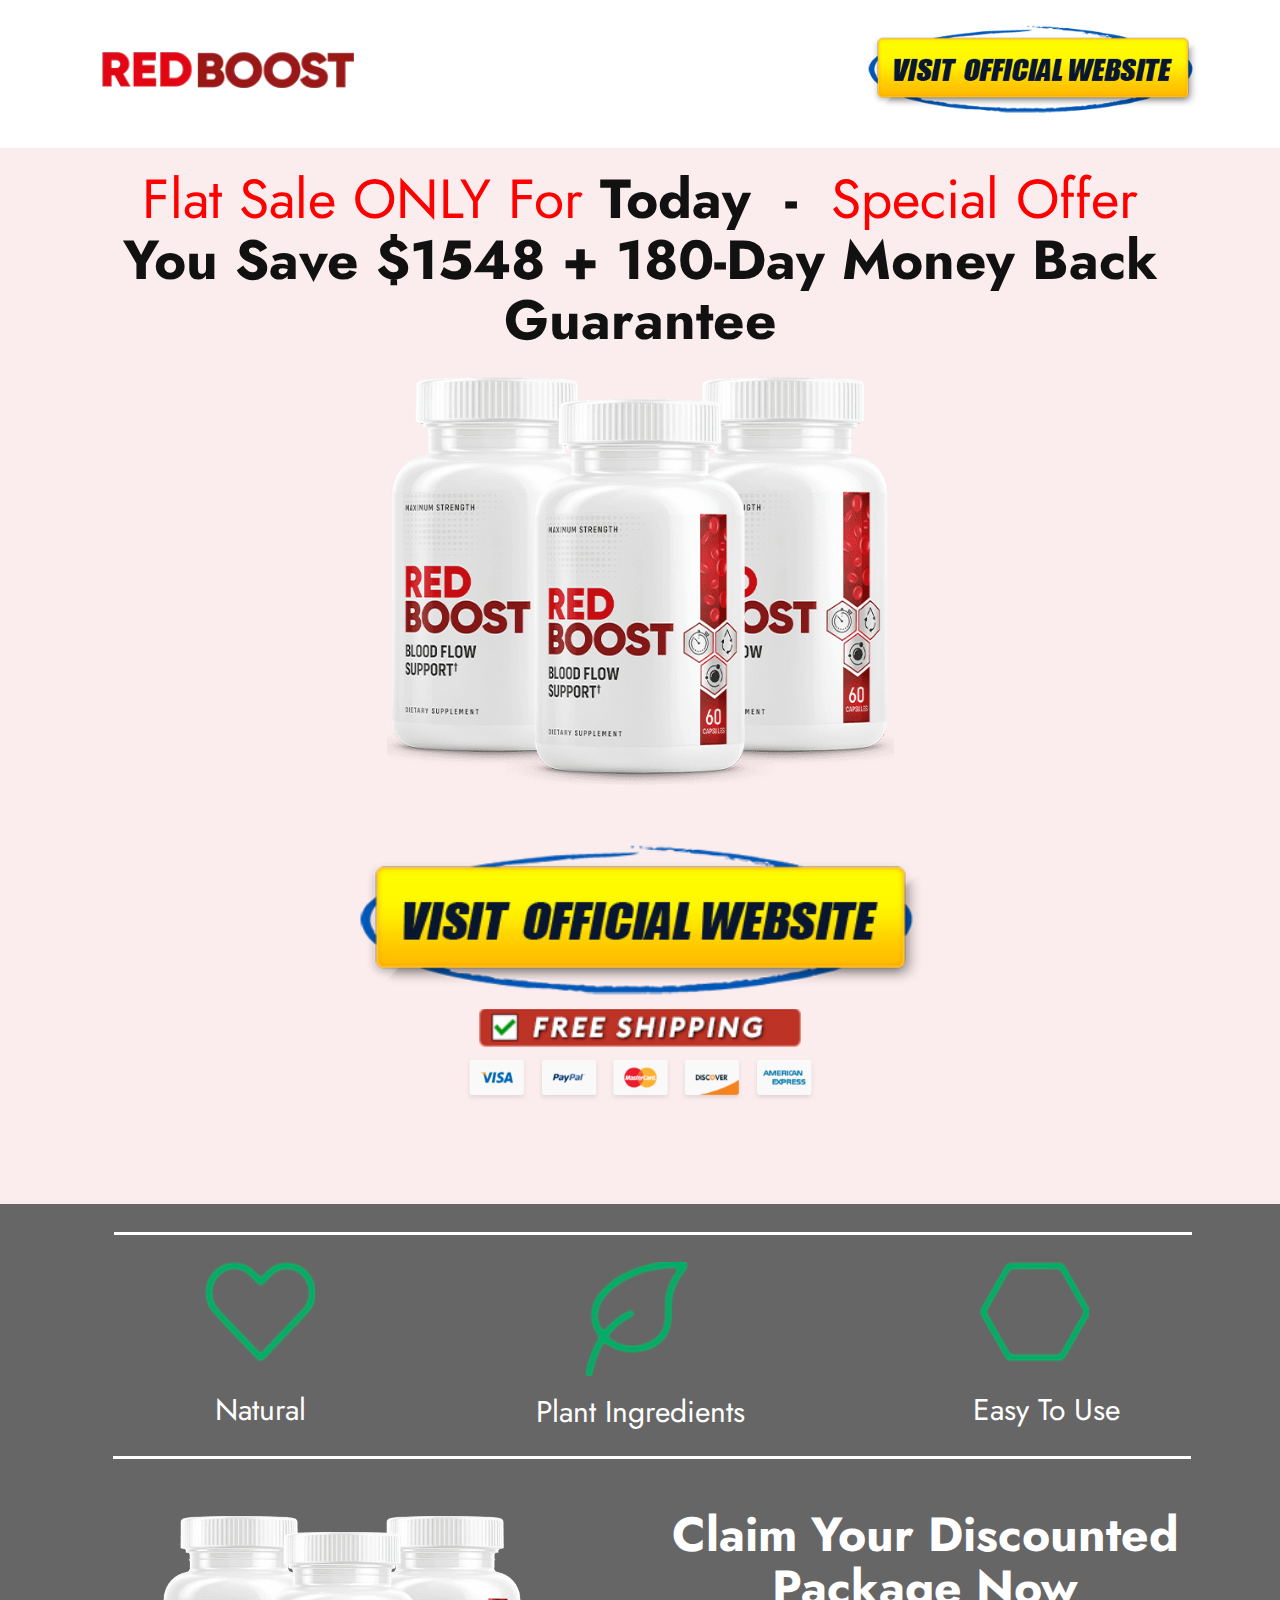
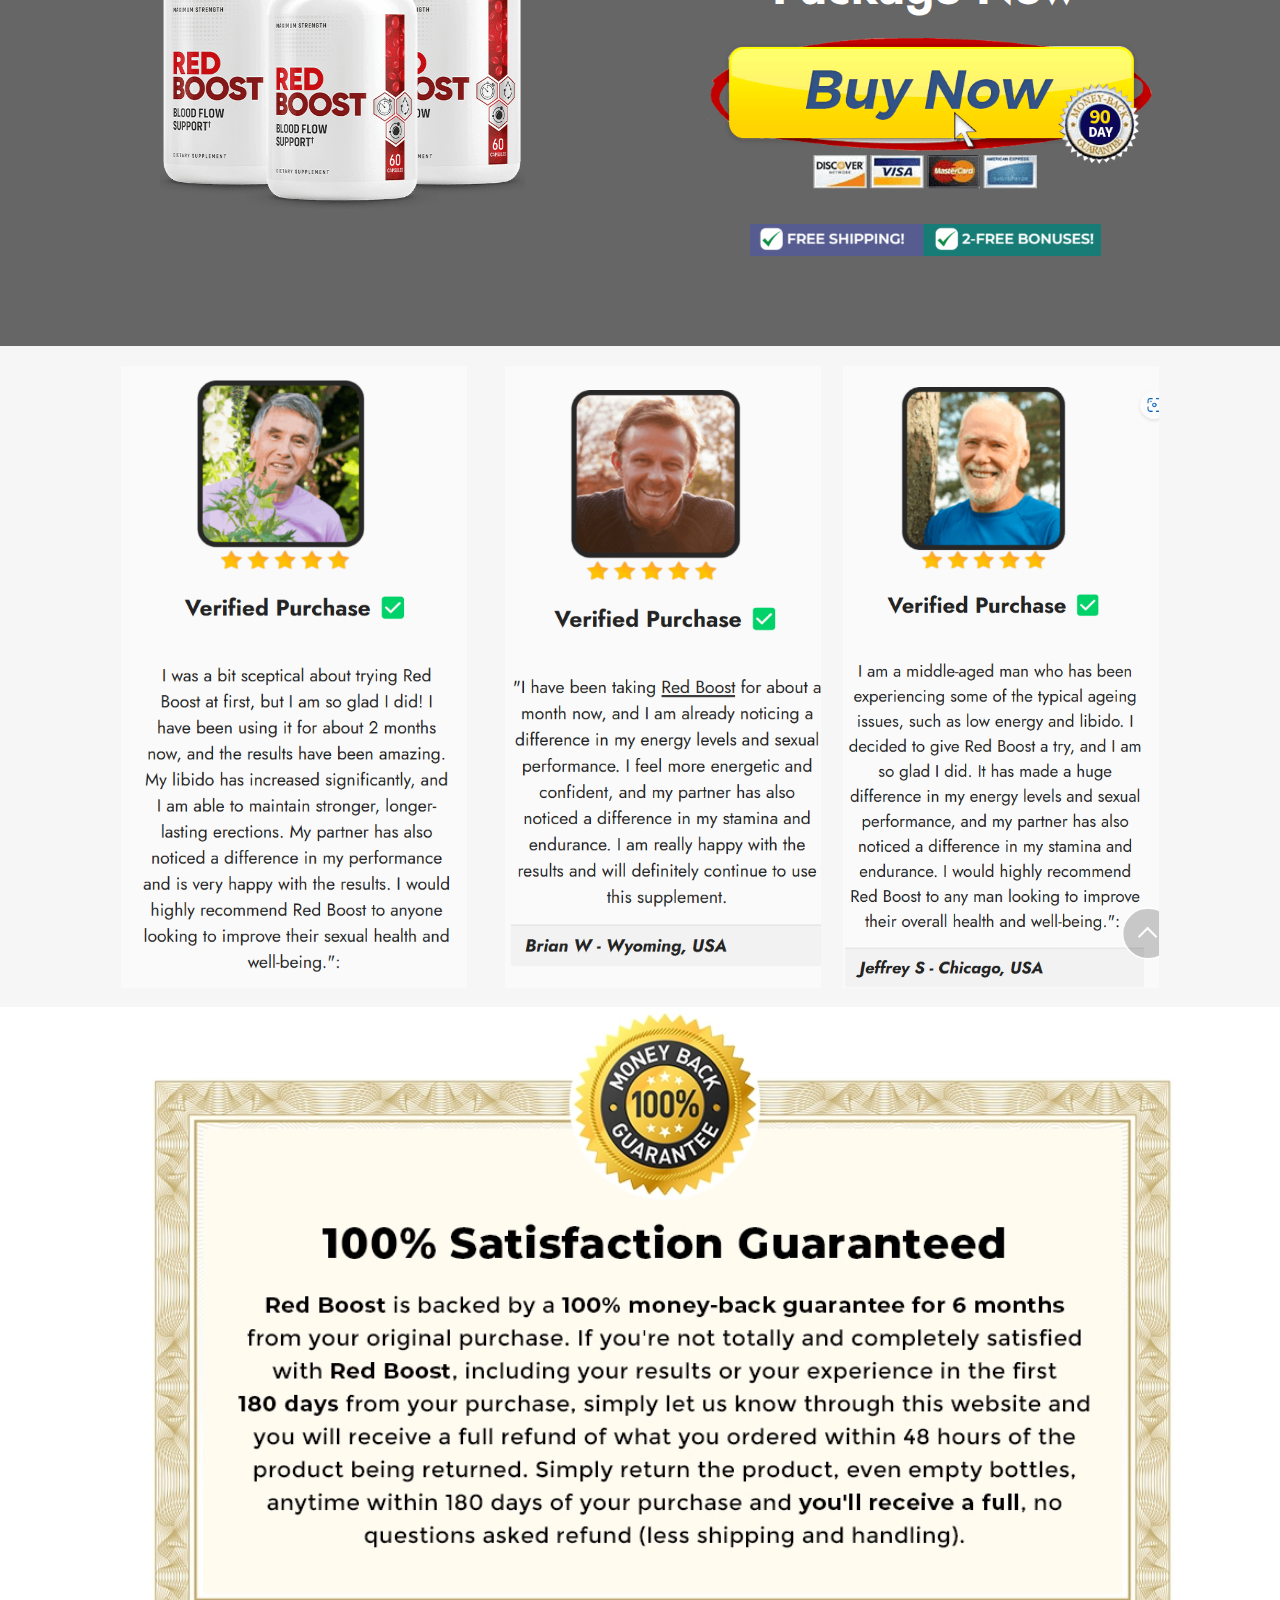
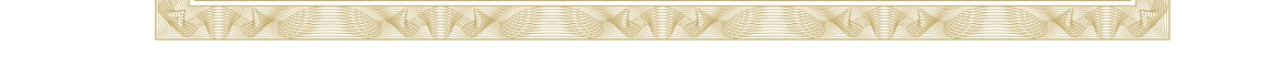
<file: index.html>
<!DOCTYPE html>
<html style="font-size: 16px;" lang="en"><head>
    <meta name="viewport" content="width=device-width, initial-scale=1.0">
    <meta charset="utf-8">
    <meta name="keywords" content="​​Flat Sale ONLY For&nbsp;Today&nbsp;-&nbsp;Special Offer​You Save $300 + 60-Day Money Back Guarantee, ​Claim Your Discounted Package Now">
    <meta name="description" content="">
    <title>RedBoost</title>
    <link rel="stylesheet" href="nicepage.css" media="screen">
<link rel="stylesheet" href="RedBoost.css" media="screen">
    <script class="u-script" type="text/javascript" src="jquery.js" defer=""></script>
    <script class="u-script" type="text/javascript" src="nicepage.js" defer=""></script>
    <meta name="generator" content="Nicepage 5.17.1, nicepage.com">
    <link id="u-theme-google-font" rel="stylesheet" href="https://fonts.googleapis.com/css?family=Roboto:100,100i,300,300i,400,400i,500,500i,700,700i,900,900i|Open+Sans:300,300i,400,400i,500,500i,600,600i,700,700i,800,800i">
    <link id="u-page-google-font" rel="stylesheet" href="https://fonts.googleapis.com/css?family=Jost:100,100i,200,200i,300,300i,400,400i,500,500i,600,600i,700,700i,800,800i,900,900i">
    
    
    
    
    
    
    
    <script type="application/ld+json">{
		"@context": "http://schema.org",
		"@type": "Organization",
		"name": ""
}</script>
    <meta name="theme-color" content="#478ac9">
    <meta property="og:title" content="RedBoost">
    <meta property="og:type" content="website">
  <meta data-intl-tel-input-cdn-path="intlTelInput/"></head>
  <body data-home-page="RedBoost.html" data-home-page-title="RedBoost" class="u-body u-xl-mode" data-lang="en">
    <section class="u-clearfix u-section-1" id="sec-1eef">
      <div class="u-clearfix u-sheet u-sheet-1">
        <div class="data-layout-selected u-clearfix u-expanded-width u-layout-wrap u-layout-wrap-1">
          <div class="u-layout">
            <div class="u-layout-row">
              <div class="u-container-style u-layout-cell u-size-30 u-layout-cell-1">
                <div class="u-container-layout u-container-layout-1">
                  <img class="u-image u-image-contain u-image-default u-preserve-proportions u-image-1" src="images/logo.webp" alt="" data-image-width="242" data-image-height="37">
                </div>
              </div>
              <div class="u-container-style u-layout-cell u-size-30 u-layout-cell-2">
                <div class="u-container-layout u-valign-top u-container-layout-2">
                  <img class="u-hidden-xs u-image u-image-contain u-image-default u-image-2" src="images/6410a4cdc99be_website-visit-button_orig.png" alt="" data-image-width="450" data-image-height="150" data-href="https://bestofferhere.link/rb2">
                </div>
              </div>
            </div>
          </div>
        </div>
      </div>
    </section>
    <section class="u-align-center u-clearfix u-palette-2-light-3 u-section-2" id="sec-27aa">
      <div class="u-clearfix u-sheet u-sheet-1">
        <h2 class="u-custom-font u-text u-text-1">
          <span style="font-weight: 400;">
            <span class="u-text-custom-color-2"> Flat Sale ONLY For</span>&nbsp;<span style="font-weight: 700;">Today</span>
          </span>&nbsp;-&nbsp;<span style="font-weight: 400;">
            <span class="u-text-custom-color-2">Special Offer</span>
            <br>
          </span> You Save $1548 + 180-Day Money Back Guarantee
        </h2>
        <img class="u-image u-image-contain u-image-default u-image-1" src="images/rbmain.png" alt="" data-image-width="599" data-image-height="486" data-href="https://bestofferhere.link/rb2">
        <img class="u-image u-image-contain u-image-default u-image-2" src="images/6410a4cdc99be_website-visit-button_orig.png" alt="" data-image-width="450" data-image-height="150" data-href="https://bestofferhere.link/rb2">
        <img class="u-image u-image-default u-preserve-proportions u-image-3" src="images/6410aa066bb41_fhghhfg5.png" alt="" data-image-width="237" data-image-height="28">
        <img class="u-image u-image-default u-image-4" src="images/6410aa12a135b_fhghhfg4.png" alt="" data-image-width="930" data-image-height="117">
      </div>
    </section>
    <section class="u-clearfix u-grey-60 u-section-3" id="sec-97c1">
      <div class="u-clearfix u-sheet u-sheet-1">
        <div class="u-absolute-hcenter-xs u-border-3 u-border-white u-expanded-width-xs u-line u-line-horizontal u-line-1"></div>
        <div class="data-layout-selected u-clearfix u-expanded-width u-layout-wrap u-layout-wrap-1">
          <div class="u-layout">
            <div class="u-layout-row">
              <div class="u-container-align-center u-container-style u-layout-cell u-size-20 u-layout-cell-1">
                <div class="u-container-layout u-container-layout-1">
                  <img class="u-image u-image-default u-preserve-proportions u-image-1" src="images/6410aaab6685c_fhghhfg3.png" alt="" data-image-width="110" data-image-height="100">
                  <h4 class="u-custom-font u-text u-text-default u-text-1"> Natural</h4>
                </div>
              </div>
              <div class="u-container-style u-layout-cell u-size-20 u-layout-cell-2">
                <div class="u-container-layout u-valign-bottom-xs u-container-layout-2">
                  <img class="u-image u-image-2" src="images/6410aabe6ba2f_fhghhfg2.png" data-image-width="100" data-image-height="110">
                  <h4 class="u-custom-font u-text u-text-default u-text-2">Plant Ingredients</h4>
                </div>
              </div>
              <div class="u-container-style u-layout-cell u-size-20 u-layout-cell-3">
                <div class="u-container-layout u-container-layout-3">
                  <img class="u-image u-image-default u-preserve-proportions u-image-3" src="images/6410aacb1f505_fhghhfg1.png" alt="" data-image-width="110" data-image-height="100">
                  <h4 class="u-custom-font u-text u-text-default u-text-3">Easy To Use</h4>
                  <div class="u-border-3 u-border-white u-line u-line-horizontal u-line-2"></div>
                </div>
              </div>
            </div>
          </div>
        </div>
        <div class="data-layout-selected u-clearfix u-expanded-width u-layout-wrap u-layout-wrap-2">
          <div class="u-layout">
            <div class="u-layout-row">
              <div class="u-container-style u-layout-cell u-size-30 u-layout-cell-4">
                <div class="u-container-layout u-valign-bottom-xs u-container-layout-4">
                  <img class="u-image u-image-contain u-image-default u-image-4" src="images/rbmain.png" alt="" data-image-width="599" data-image-height="486" data-href="https://bestofferhere.link/rb2">
                </div>
              </div>
              <div class="u-container-style u-layout-cell u-size-30 u-layout-cell-5">
                <div class="u-container-layout u-valign-bottom u-container-layout-5">
                  <h2 class="u-align-center u-custom-font u-text u-text-default-lg u-text-default-md u-text-default-sm u-text-default-xl u-text-4"> Claim Your Discounted Package Now</h2>
                  <img class="u-image u-image-contain u-image-default u-image-5" src="images/64418cbec6d32_buynow21.png" alt="" data-image-width="603" data-image-height="213" data-href="https://bestofferhere.link/rb2">
                  <img class="u-image u-image-default u-image-6" src="images/6443796a81d25_tags.png" alt="" data-image-width="522" data-image-height="52">
                </div>
              </div>
            </div>
          </div>
        </div>
      </div>
    </section>
    <section class="u-clearfix u-custom-color-4 u-section-4" id="sec-81b9">
      <div class="u-clearfix u-sheet u-sheet-1">
        <div class="data-layout-selected u-clearfix u-layout-wrap u-layout-wrap-1">
          <div class="u-layout">
            <div class="u-layout-row">
              <div class="u-container-style u-image u-layout-cell u-size-20 u-image-1" data-image-width="496" data-image-height="860">
                <div class="u-container-layout u-valign-top u-container-layout-1"></div>
              </div>
              <div class="u-container-style u-layout-cell u-size-20 u-layout-cell-2">
                <div class="u-container-layout u-container-layout-2">
                  <img class="u-expanded-height u-image u-image-default u-image-2" src="images/Screenshot2023-09-07180946.png" alt="" data-image-width="516" data-image-height="854">
                </div>
              </div>
              <div class="u-container-style u-layout-cell u-size-20 u-layout-cell-3">
                <div class="u-container-layout u-container-layout-3">
                  <img class="u-expanded-height u-image u-image-default u-image-3" src="images/Screenshot2023-09-07181009.png" alt="" data-image-width="512" data-image-height="895">
                </div>
              </div>
            </div>
          </div>
        </div>
      </div>
    </section>
    <section class="u-clearfix u-section-5" id="sec-3d20">
      <div class="u-clearfix u-sheet u-valign-bottom-lg u-valign-bottom-md u-valign-bottom-sm u-valign-bottom-xl u-valign-top-xs u-sheet-1">
        <img class="u-image u-image-contain u-image-default u-preserve-proportions u-image-1" src="images/grt-background-dsk.webp" alt="" data-image-width="250" data-image-height="153">
      </div>
    </section>
    
    
    

  
</body></html>
</file>
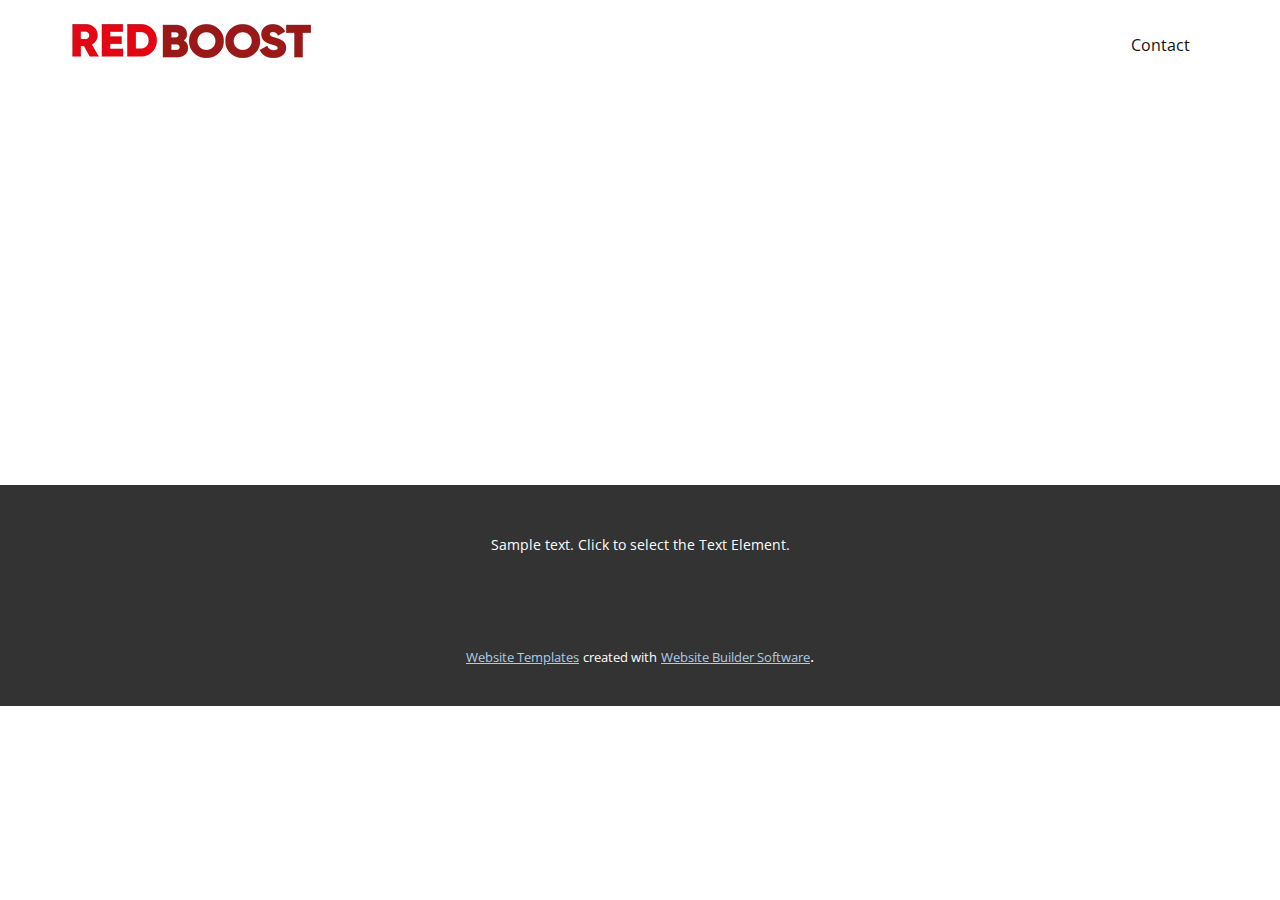
<file: About.html>
<!DOCTYPE html>
<html style="font-size: 16px;" lang="en"><head>
    <meta name="viewport" content="width=device-width, initial-scale=1.0">
    <meta charset="utf-8">
    <meta name="keywords" content="">
    <meta name="description" content="">
    <title>About</title>
    <link rel="stylesheet" href="nicepage.css" media="screen">
<link rel="stylesheet" href="About.css" media="screen">
    <script class="u-script" type="text/javascript" src="jquery.js" defer=""></script>
    <script class="u-script" type="text/javascript" src="nicepage.js" defer=""></script>
    <meta name="generator" content="Nicepage 5.17.1, nicepage.com">
    <link id="u-theme-google-font" rel="stylesheet" href="https://fonts.googleapis.com/css?family=Roboto:100,100i,300,300i,400,400i,500,500i,700,700i,900,900i|Open+Sans:300,300i,400,400i,500,500i,600,600i,700,700i,800,800i">
    
    
    
    <script type="application/ld+json">{
		"@context": "http://schema.org",
		"@type": "Organization",
		"name": "",
		"logo": "images/logo.webp"
}</script>
    <meta name="theme-color" content="#478ac9">
    <meta property="og:title" content="About">
    <meta property="og:type" content="website">
  <meta data-intl-tel-input-cdn-path="intlTelInput/"></head>
  <body class="u-body u-xl-mode" data-lang="en"><header class="u-clearfix u-header u-header" id="sec-edb0"><div class="u-clearfix u-sheet u-valign-middle u-sheet-1">
        <a href="https://nicepage.com" class="u-image u-logo u-image-1" data-image-width="242" data-image-height="37">
          <img src="images/logo.webp" class="u-logo-image u-logo-image-1">
        </a>
        <nav class="u-menu u-menu-one-level u-offcanvas u-menu-1">
          <div class="menu-collapse" style="font-size: 1rem; letter-spacing: 0px;">
            <a class="u-button-style u-custom-left-right-menu-spacing u-custom-padding-bottom u-custom-top-bottom-menu-spacing u-nav-link u-text-active-palette-1-base u-text-hover-palette-2-base" href="#">
              <svg class="u-svg-link" viewBox="0 0 24 24"><use xmlns:xlink="http://www.w3.org/1999/xlink" xlink:href="#menu-hamburger"></use></svg>
              <svg class="u-svg-content" version="1.1" id="menu-hamburger" viewBox="0 0 16 16" x="0px" y="0px" xmlns:xlink="http://www.w3.org/1999/xlink" xmlns="http://www.w3.org/2000/svg"><g><rect y="1" width="16" height="2"></rect><rect y="7" width="16" height="2"></rect><rect y="13" width="16" height="2"></rect>
</g></svg>
            </a>
          </div>
          <div class="u-custom-menu u-nav-container">
            <ul class="u-nav u-unstyled u-nav-1"><li class="u-nav-item"><a class="u-button-style u-nav-link u-text-active-palette-1-base u-text-hover-palette-2-base" href="Contact.html" style="padding: 10px 20px;">Contact</a>
</li></ul>
          </div>
          <div class="u-custom-menu u-nav-container-collapse">
            <div class="u-black u-container-style u-inner-container-layout u-opacity u-opacity-95 u-sidenav">
              <div class="u-inner-container-layout u-sidenav-overflow">
                <div class="u-menu-close"></div>
                <ul class="u-align-center u-nav u-popupmenu-items u-unstyled u-nav-2"><li class="u-nav-item"><a class="u-button-style u-nav-link" href="Contact.html">Contact</a>
</li></ul>
              </div>
            </div>
            <div class="u-black u-menu-overlay u-opacity u-opacity-70"></div>
          </div>
        </nav>
      </div></header>
    <section class="u-clearfix u-section-1" id="sec-9139">
      <div class="u-clearfix u-sheet u-sheet-1"></div>
    </section>
    
    
    
    <footer class="u-align-center u-clearfix u-footer u-grey-80 u-footer" id="sec-9bb9"><div class="u-clearfix u-sheet u-sheet-1">
        <p class="u-small-text u-text u-text-variant u-text-1">Sample text. Click to select the Text Element.</p>
      </div></footer>
    <section class="u-backlink u-clearfix u-grey-80">
      <a class="u-link" href="https://nicepage.com/website-templates" target="_blank">
        <span>Website Templates</span>
      </a>
      <p class="u-text">
        <span>created with</span>
      </p>
      <a class="u-link" href="" target="_blank">
        <span>Website Builder Software</span>
      </a>. 
    </section>
  
</body></html>
</file>
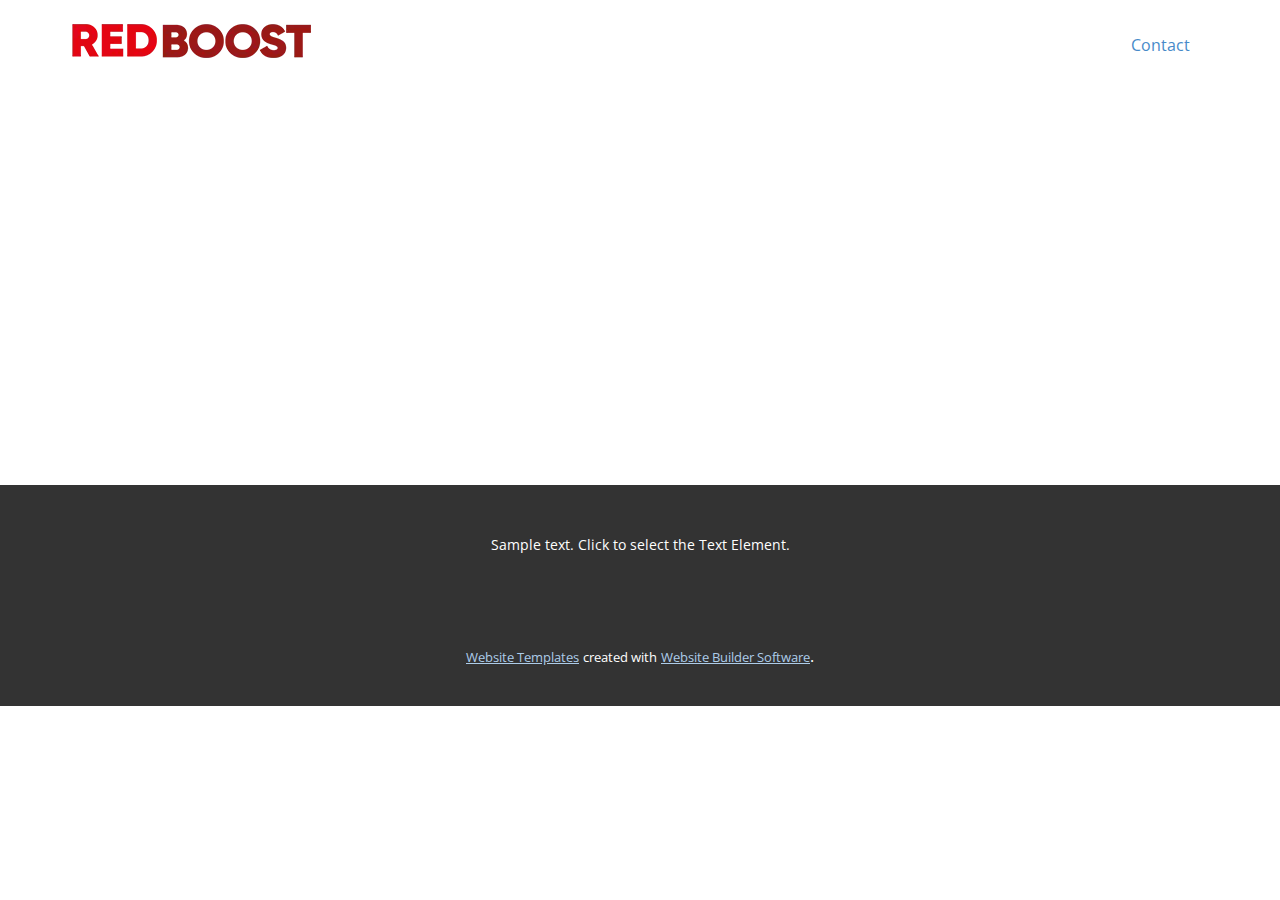
<file: Contact.html>
<!DOCTYPE html>
<html style="font-size: 16px;" lang="en"><head>
    <meta name="viewport" content="width=device-width, initial-scale=1.0">
    <meta charset="utf-8">
    <meta name="keywords" content="">
    <meta name="description" content="">
    <title>Contact</title>
    <link rel="stylesheet" href="nicepage.css" media="screen">
<link rel="stylesheet" href="Contact.css" media="screen">
    <script class="u-script" type="text/javascript" src="jquery.js" defer=""></script>
    <script class="u-script" type="text/javascript" src="nicepage.js" defer=""></script>
    <meta name="generator" content="Nicepage 5.17.1, nicepage.com">
    <link id="u-theme-google-font" rel="stylesheet" href="https://fonts.googleapis.com/css?family=Roboto:100,100i,300,300i,400,400i,500,500i,700,700i,900,900i|Open+Sans:300,300i,400,400i,500,500i,600,600i,700,700i,800,800i">
    
    
    
    <script type="application/ld+json">{
		"@context": "http://schema.org",
		"@type": "Organization",
		"name": "",
		"logo": "images/logo.webp"
}</script>
    <meta name="theme-color" content="#478ac9">
    <meta property="og:title" content="Contact">
    <meta property="og:type" content="website">
  <meta data-intl-tel-input-cdn-path="intlTelInput/"></head>
  <body class="u-body u-xl-mode" data-lang="en"><header class="u-clearfix u-header u-header" id="sec-edb0"><div class="u-clearfix u-sheet u-valign-middle u-sheet-1">
        <a href="https://nicepage.com" class="u-image u-logo u-image-1" data-image-width="242" data-image-height="37">
          <img src="images/logo.webp" class="u-logo-image u-logo-image-1">
        </a>
        <nav class="u-menu u-menu-one-level u-offcanvas u-menu-1">
          <div class="menu-collapse" style="font-size: 1rem; letter-spacing: 0px;">
            <a class="u-button-style u-custom-left-right-menu-spacing u-custom-padding-bottom u-custom-top-bottom-menu-spacing u-nav-link u-text-active-palette-1-base u-text-hover-palette-2-base" href="#">
              <svg class="u-svg-link" viewBox="0 0 24 24"><use xmlns:xlink="http://www.w3.org/1999/xlink" xlink:href="#menu-hamburger"></use></svg>
              <svg class="u-svg-content" version="1.1" id="menu-hamburger" viewBox="0 0 16 16" x="0px" y="0px" xmlns:xlink="http://www.w3.org/1999/xlink" xmlns="http://www.w3.org/2000/svg"><g><rect y="1" width="16" height="2"></rect><rect y="7" width="16" height="2"></rect><rect y="13" width="16" height="2"></rect>
</g></svg>
            </a>
          </div>
          <div class="u-custom-menu u-nav-container">
            <ul class="u-nav u-unstyled u-nav-1"><li class="u-nav-item"><a class="u-button-style u-nav-link u-text-active-palette-1-base u-text-hover-palette-2-base" href="Contact.html" style="padding: 10px 20px;">Contact</a>
</li></ul>
          </div>
          <div class="u-custom-menu u-nav-container-collapse">
            <div class="u-black u-container-style u-inner-container-layout u-opacity u-opacity-95 u-sidenav">
              <div class="u-inner-container-layout u-sidenav-overflow">
                <div class="u-menu-close"></div>
                <ul class="u-align-center u-nav u-popupmenu-items u-unstyled u-nav-2"><li class="u-nav-item"><a class="u-button-style u-nav-link" href="Contact.html">Contact</a>
</li></ul>
              </div>
            </div>
            <div class="u-black u-menu-overlay u-opacity u-opacity-70"></div>
          </div>
        </nav>
      </div></header>
    <section class="u-clearfix u-section-1" id="sec-47fd">
      <div class="u-clearfix u-sheet u-sheet-1"></div>
    </section>
    
    
    
    <footer class="u-align-center u-clearfix u-footer u-grey-80 u-footer" id="sec-9bb9"><div class="u-clearfix u-sheet u-sheet-1">
        <p class="u-small-text u-text u-text-variant u-text-1">Sample text. Click to select the Text Element.</p>
      </div></footer>
    <section class="u-backlink u-clearfix u-grey-80">
      <a class="u-link" href="https://nicepage.com/website-templates" target="_blank">
        <span>Website Templates</span>
      </a>
      <p class="u-text">
        <span>created with</span>
      </p>
      <a class="u-link" href="" target="_blank">
        <span>Website Builder Software</span>
      </a>. 
    </section>
  
</body></html>
</file>
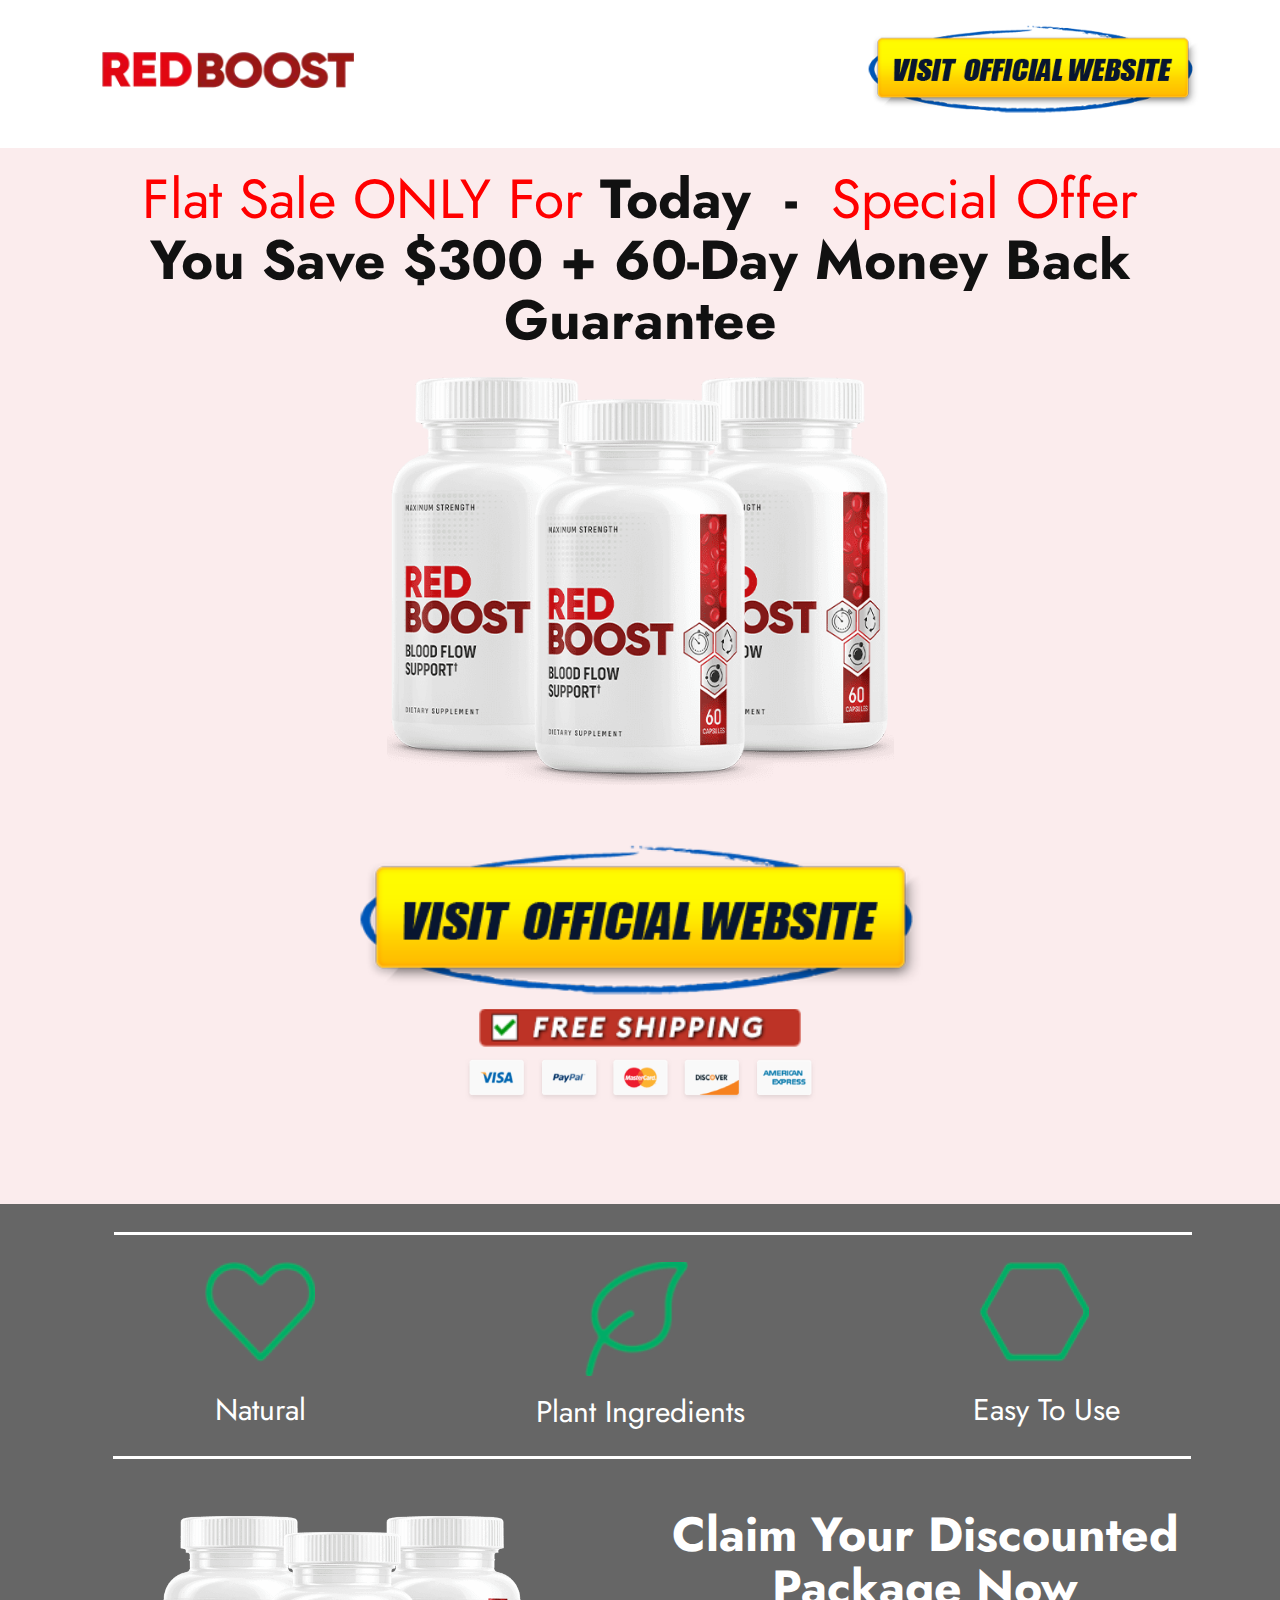
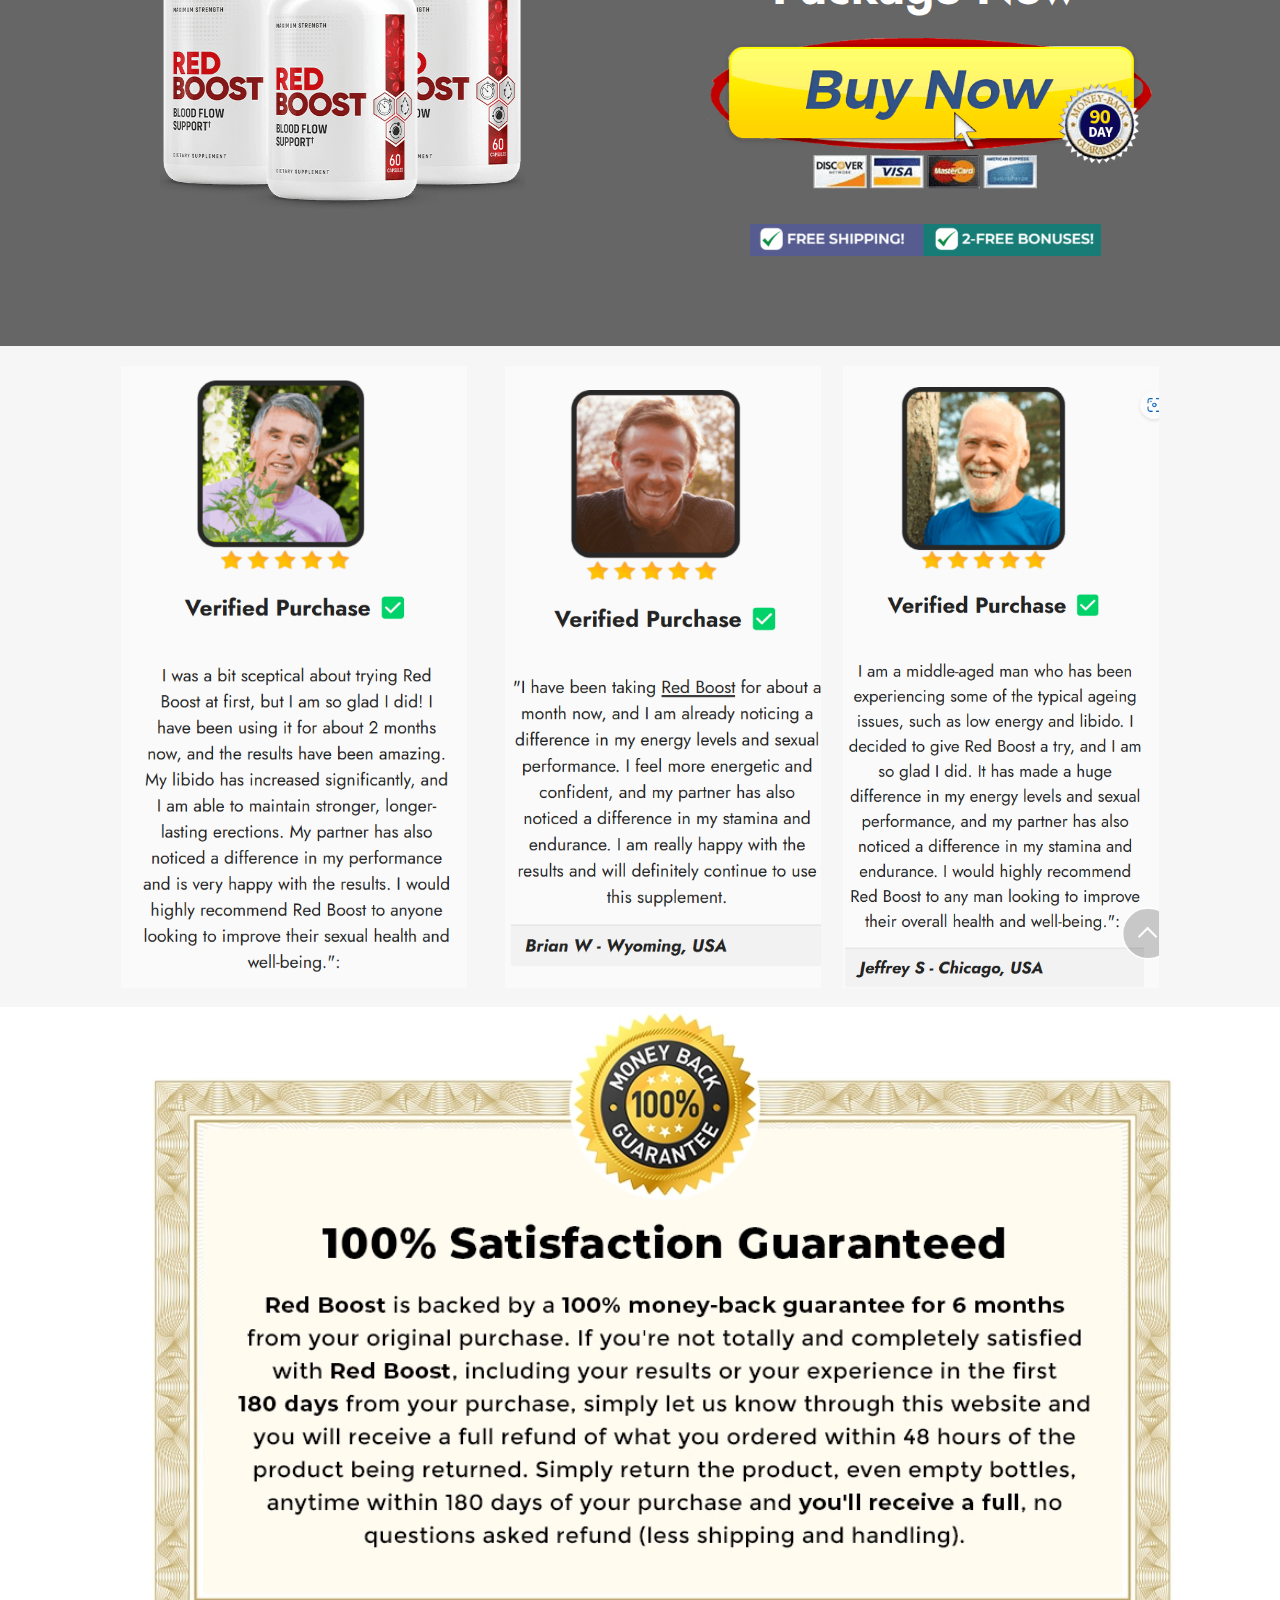
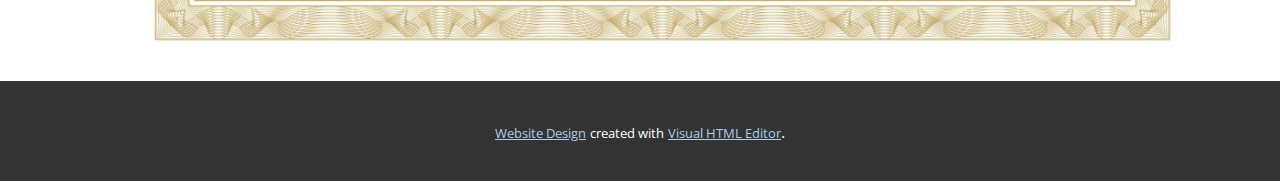
<file: RedBoost.html>
<!DOCTYPE html>
<html style="font-size: 16px;" lang="en"><head>
    <meta name="viewport" content="width=device-width, initial-scale=1.0">
    <meta charset="utf-8">
    <meta name="keywords" content="​​Flat Sale ONLY For&nbsp;Today&nbsp;-&nbsp;Special Offer​You Save $300 + 60-Day Money Back Guarantee, ​Claim Your Discounted Package Now">
    <meta name="description" content="">
    <title>RedBoost</title>
    <link rel="stylesheet" href="nicepage.css" media="screen">
<link rel="stylesheet" href="RedBoost.css" media="screen">
    <script class="u-script" type="text/javascript" src="jquery.js" defer=""></script>
    <script class="u-script" type="text/javascript" src="nicepage.js" defer=""></script>
    <meta name="generator" content="Nicepage 5.17.1, nicepage.com">
    <link id="u-theme-google-font" rel="stylesheet" href="https://fonts.googleapis.com/css?family=Roboto:100,100i,300,300i,400,400i,500,500i,700,700i,900,900i|Open+Sans:300,300i,400,400i,500,500i,600,600i,700,700i,800,800i">
    <link id="u-page-google-font" rel="stylesheet" href="https://fonts.googleapis.com/css?family=Jost:100,100i,200,200i,300,300i,400,400i,500,500i,600,600i,700,700i,800,800i,900,900i">
    
    
    
    
    
    
    
    <script type="application/ld+json">{
		"@context": "http://schema.org",
		"@type": "Organization",
		"name": ""
}</script>
    <meta name="theme-color" content="#478ac9">
    <meta property="og:title" content="RedBoost">
    <meta property="og:type" content="website">
  <meta data-intl-tel-input-cdn-path="intlTelInput/"></head>
  <body class="u-body u-xl-mode" data-lang="en">
    <section class="u-clearfix u-section-1" id="sec-1eef">
      <div class="u-clearfix u-sheet u-sheet-1">
        <div class="data-layout-selected u-clearfix u-expanded-width u-layout-wrap u-layout-wrap-1">
          <div class="u-layout">
            <div class="u-layout-row">
              <div class="u-container-style u-layout-cell u-size-30 u-layout-cell-1">
                <div class="u-container-layout u-container-layout-1">
                  <img class="u-image u-image-contain u-image-default u-preserve-proportions u-image-1" src="images/logo.webp" alt="" data-image-width="242" data-image-height="37">
                </div>
              </div>
              <div class="u-container-style u-layout-cell u-size-30 u-layout-cell-2">
                <div class="u-container-layout u-valign-top u-container-layout-2">
                  <img class="u-hidden-xs u-image u-image-contain u-image-default u-image-2" src="images/6410a4cdc99be_website-visit-button_orig.png" alt="" data-image-width="450" data-image-height="150" data-href="https://bestofferhere.link/rb2">
                </div>
              </div>
            </div>
          </div>
        </div>
      </div>
    </section>
    <section class="u-align-center u-clearfix u-palette-2-light-3 u-section-2" id="sec-27aa">
      <div class="u-clearfix u-sheet u-sheet-1">
        <h2 class="u-custom-font u-text u-text-1">
          <span style="font-weight: 400;">
            <span class="u-text-custom-color-2"> Flat Sale ONLY For</span>&nbsp;<span style="font-weight: 700;">Today</span>
          </span>&nbsp;-&nbsp;<span style="font-weight: 400;">
            <span class="u-text-custom-color-2">Special Offer</span>
            <br>
          </span> You Save $300 + 60-Day Money Back Guarantee
        </h2>
        <img class="u-image u-image-contain u-image-default u-image-1" src="images/rbmain.png" alt="" data-image-width="599" data-image-height="486" data-href="https://bestofferhere.link/rb2">
        <img class="u-image u-image-contain u-image-default u-image-2" src="images/6410a4cdc99be_website-visit-button_orig.png" alt="" data-image-width="450" data-image-height="150" data-href="https://bestofferhere.link/rb2">
        <img class="u-image u-image-default u-preserve-proportions u-image-3" src="images/6410aa066bb41_fhghhfg5.png" alt="" data-image-width="237" data-image-height="28">
        <img class="u-image u-image-default u-image-4" src="images/6410aa12a135b_fhghhfg4.png" alt="" data-image-width="930" data-image-height="117">
      </div>
    </section>
    <section class="u-clearfix u-grey-60 u-section-3" id="sec-97c1">
      <div class="u-clearfix u-sheet u-sheet-1">
        <div class="u-absolute-hcenter-xs u-border-3 u-border-white u-expanded-width-xs u-line u-line-horizontal u-line-1"></div>
        <div class="data-layout-selected u-clearfix u-expanded-width u-layout-wrap u-layout-wrap-1">
          <div class="u-layout">
            <div class="u-layout-row">
              <div class="u-container-align-center u-container-style u-layout-cell u-size-20 u-layout-cell-1">
                <div class="u-container-layout u-container-layout-1">
                  <img class="u-image u-image-default u-preserve-proportions u-image-1" src="images/6410aaab6685c_fhghhfg3.png" alt="" data-image-width="110" data-image-height="100">
                  <h4 class="u-custom-font u-text u-text-default u-text-1"> Natural</h4>
                </div>
              </div>
              <div class="u-container-style u-layout-cell u-size-20 u-layout-cell-2">
                <div class="u-container-layout u-valign-bottom-xs u-container-layout-2">
                  <img class="u-image u-image-2" src="images/6410aabe6ba2f_fhghhfg2.png" data-image-width="100" data-image-height="110">
                  <h4 class="u-custom-font u-text u-text-default u-text-2">Plant Ingredients</h4>
                </div>
              </div>
              <div class="u-container-style u-layout-cell u-size-20 u-layout-cell-3">
                <div class="u-container-layout u-container-layout-3">
                  <img class="u-image u-image-default u-preserve-proportions u-image-3" src="images/6410aacb1f505_fhghhfg1.png" alt="" data-image-width="110" data-image-height="100">
                  <h4 class="u-custom-font u-text u-text-default u-text-3">Easy To Use</h4>
                  <div class="u-border-3 u-border-white u-line u-line-horizontal u-line-2"></div>
                </div>
              </div>
            </div>
          </div>
        </div>
        <div class="data-layout-selected u-clearfix u-expanded-width u-layout-wrap u-layout-wrap-2">
          <div class="u-layout">
            <div class="u-layout-row">
              <div class="u-container-style u-layout-cell u-size-30 u-layout-cell-4">
                <div class="u-container-layout u-valign-bottom-xs u-container-layout-4">
                  <img class="u-image u-image-contain u-image-default u-image-4" src="images/rbmain.png" alt="" data-image-width="599" data-image-height="486" data-href="https://bestofferhere.link/rb2">
                </div>
              </div>
              <div class="u-container-style u-layout-cell u-size-30 u-layout-cell-5">
                <div class="u-container-layout u-valign-bottom u-container-layout-5">
                  <h2 class="u-align-center u-custom-font u-text u-text-default-lg u-text-default-md u-text-default-sm u-text-default-xl u-text-4"> Claim Your Discounted Package Now</h2>
                  <img class="u-image u-image-contain u-image-default u-image-5" src="images/64418cbec6d32_buynow21.png" alt="" data-image-width="603" data-image-height="213" data-href="https://bestofferhere.link/rb2">
                  <img class="u-image u-image-default u-image-6" src="images/6443796a81d25_tags.png" alt="" data-image-width="522" data-image-height="52">
                </div>
              </div>
            </div>
          </div>
        </div>
      </div>
    </section>
    <section class="u-clearfix u-custom-color-4 u-section-4" id="sec-81b9">
      <div class="u-clearfix u-sheet u-sheet-1">
        <div class="data-layout-selected u-clearfix u-layout-wrap u-layout-wrap-1">
          <div class="u-layout">
            <div class="u-layout-row">
              <div class="u-container-style u-image u-layout-cell u-size-20 u-image-1" data-image-width="496" data-image-height="860">
                <div class="u-container-layout u-valign-top u-container-layout-1"></div>
              </div>
              <div class="u-container-style u-layout-cell u-size-20 u-layout-cell-2">
                <div class="u-container-layout u-container-layout-2">
                  <img class="u-expanded-height u-image u-image-default u-image-2" src="images/Screenshot2023-09-07180946.png" alt="" data-image-width="516" data-image-height="854">
                </div>
              </div>
              <div class="u-container-style u-layout-cell u-size-20 u-layout-cell-3">
                <div class="u-container-layout u-container-layout-3">
                  <img class="u-expanded-height u-image u-image-default u-image-3" src="images/Screenshot2023-09-07181009.png" alt="" data-image-width="512" data-image-height="895">
                </div>
              </div>
            </div>
          </div>
        </div>
      </div>
    </section>
    <section class="u-clearfix u-section-5" id="sec-3d20">
      <div class="u-clearfix u-sheet u-valign-bottom-lg u-valign-bottom-md u-valign-bottom-sm u-valign-bottom-xl u-valign-top-xs u-sheet-1">
        <img class="u-image u-image-contain u-image-default u-preserve-proportions u-image-1" src="images/grt-background-dsk.webp" alt="" data-image-width="250" data-image-height="153">
      </div>
    </section>
    
    
    
    
    <section class="u-backlink u-clearfix u-grey-80">
      <a class="u-link" href="https://nicepage.com/website-design" target="_blank">
        <span>Website Design</span>
      </a>
      <p class="u-text">
        <span>created with</span>
      </p>
      <a class="u-link" href="https://nicepage.com/wysiwyg-html-editor" target="_blank">
        <span>Visual HTML Editor</span>
      </a>. 
    </section>
  
</body></html>
</file>
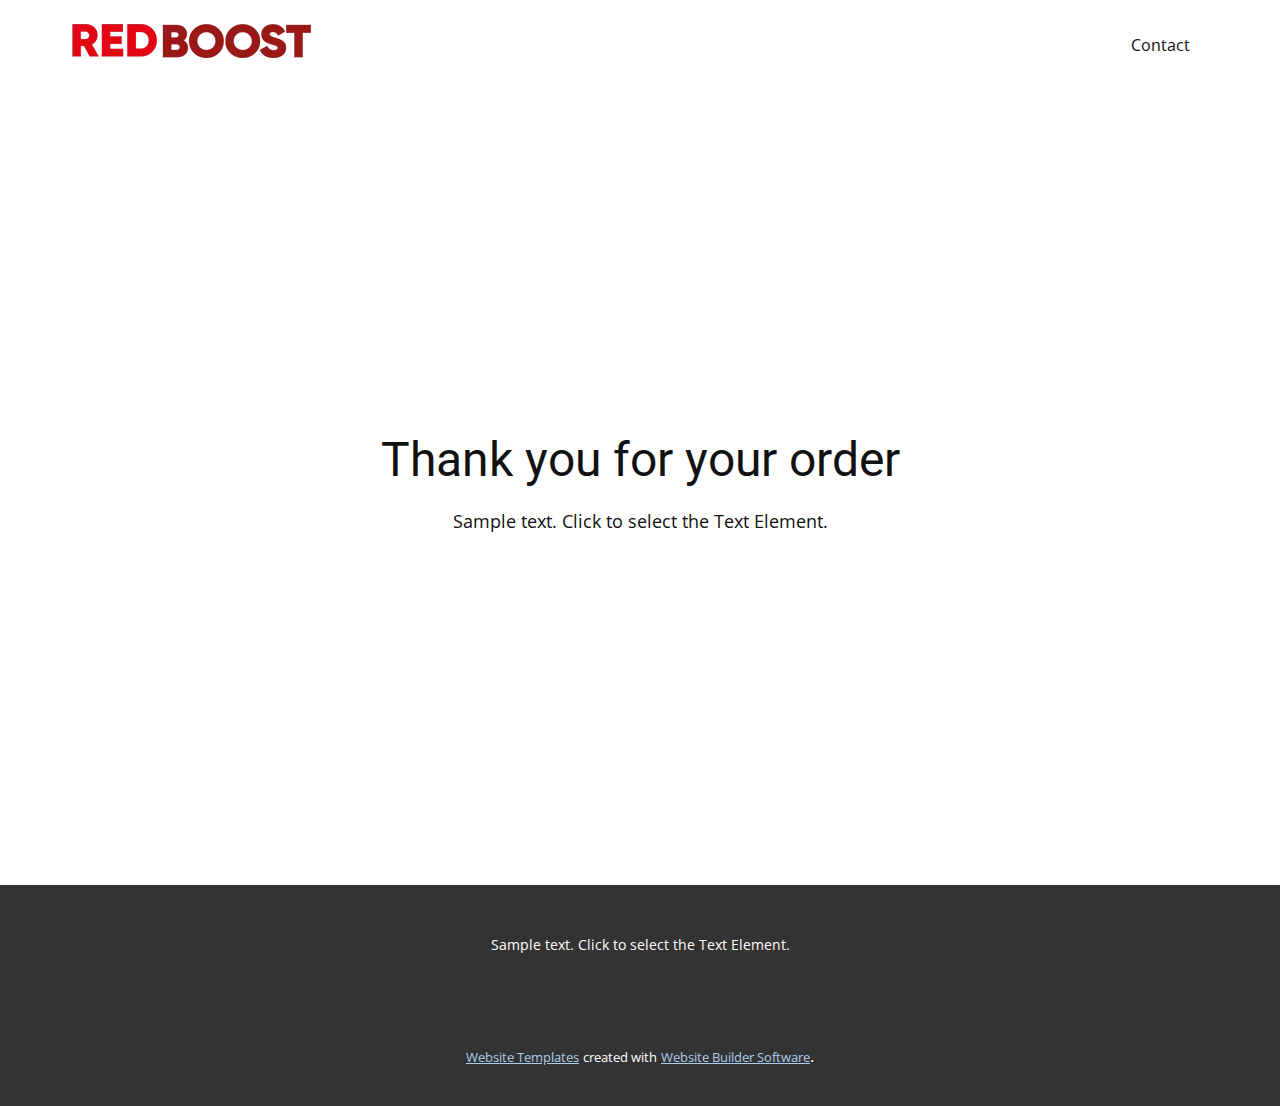
<file: thank-you-page.html>
<!DOCTYPE html>
<html style="font-size: 16px;" lang="en"><head>
    <meta name="viewport" content="width=device-width, initial-scale=1.0">
    <meta charset="utf-8">
    <meta name="keywords" content="Thank you for your order">
    <meta name="description" content="">
    <title>Thank You Page Template</title>
    <link rel="stylesheet" href="nicepage.css" media="screen">
<link rel="stylesheet" href="Thank-You-Page-Template.css" media="screen">
    <script class="u-script" type="text/javascript" src="jquery.js" defer=""></script>
    <script class="u-script" type="text/javascript" src="nicepage.js" defer=""></script>
    <meta name="generator" content="Nicepage 5.17.1, nicepage.com">
    <link id="u-theme-google-font" rel="stylesheet" href="https://fonts.googleapis.com/css?family=Roboto:100,100i,300,300i,400,400i,500,500i,700,700i,900,900i|Open+Sans:300,300i,400,400i,500,500i,600,600i,700,700i,800,800i">
    
    
    
    <script type="application/ld+json">{
		"@context": "http://schema.org",
		"@type": "Organization",
		"name": "",
		"logo": "images/logo.webp"
}</script>
    <meta name="theme-color" content="#478ac9">
    <meta property="og:title" content="Thank You Page Template">
    <meta property="og:type" content="website">
  <meta data-intl-tel-input-cdn-path="intlTelInput/"></head>
  <body class="u-body u-xl-mode" data-lang="en"><header class="u-clearfix u-header u-header" id="sec-edb0"><div class="u-clearfix u-sheet u-valign-middle u-sheet-1">
        <a href="https://nicepage.com" class="u-image u-logo u-image-1" data-image-width="242" data-image-height="37">
          <img src="images/logo.webp" class="u-logo-image u-logo-image-1">
        </a>
        <nav class="u-menu u-menu-one-level u-offcanvas u-menu-1">
          <div class="menu-collapse" style="font-size: 1rem; letter-spacing: 0px;">
            <a class="u-button-style u-custom-left-right-menu-spacing u-custom-padding-bottom u-custom-top-bottom-menu-spacing u-nav-link u-text-active-palette-1-base u-text-hover-palette-2-base" href="#">
              <svg class="u-svg-link" viewBox="0 0 24 24"><use xmlns:xlink="http://www.w3.org/1999/xlink" xlink:href="#menu-hamburger"></use></svg>
              <svg class="u-svg-content" version="1.1" id="menu-hamburger" viewBox="0 0 16 16" x="0px" y="0px" xmlns:xlink="http://www.w3.org/1999/xlink" xmlns="http://www.w3.org/2000/svg"><g><rect y="1" width="16" height="2"></rect><rect y="7" width="16" height="2"></rect><rect y="13" width="16" height="2"></rect>
</g></svg>
            </a>
          </div>
          <div class="u-custom-menu u-nav-container">
            <ul class="u-nav u-unstyled u-nav-1"><li class="u-nav-item"><a class="u-button-style u-nav-link u-text-active-palette-1-base u-text-hover-palette-2-base" href="Contact.html" style="padding: 10px 20px;">Contact</a>
</li></ul>
          </div>
          <div class="u-custom-menu u-nav-container-collapse">
            <div class="u-black u-container-style u-inner-container-layout u-opacity u-opacity-95 u-sidenav">
              <div class="u-inner-container-layout u-sidenav-overflow">
                <div class="u-menu-close"></div>
                <ul class="u-align-center u-nav u-popupmenu-items u-unstyled u-nav-2"><li class="u-nav-item"><a class="u-button-style u-nav-link" href="Contact.html">Contact</a>
</li></ul>
              </div>
            </div>
            <div class="u-black u-menu-overlay u-opacity u-opacity-70"></div>
          </div>
        </nav>
      </div></header>
    <section class="u-align-center u-clearfix u-container-align-center u-section-1" id="sec-4e15">
      <div class="u-clearfix u-sheet u-valign-middle u-sheet-1">
        <h2 class="u-align-center u-text u-text-default u-text-1"> Thank you for your order</h2>
        <p class="u-align-center u-text u-text-default u-text-2">Sample text. Click to select the Text Element.</p>
      </div>
    </section>
    
    
    
    <footer class="u-align-center u-clearfix u-footer u-grey-80 u-footer" id="sec-9bb9"><div class="u-clearfix u-sheet u-sheet-1">
        <p class="u-small-text u-text u-text-variant u-text-1">Sample text. Click to select the Text Element.</p>
      </div></footer>
    <section class="u-backlink u-clearfix u-grey-80">
      <a class="u-link" href="https://nicepage.com/website-templates" target="_blank">
        <span>Website Templates</span>
      </a>
      <p class="u-text">
        <span>created with</span>
      </p>
      <a class="u-link" href="" target="_blank">
        <span>Website Builder Software</span>
      </a>. 
    </section>
  
</body></html>
</file>
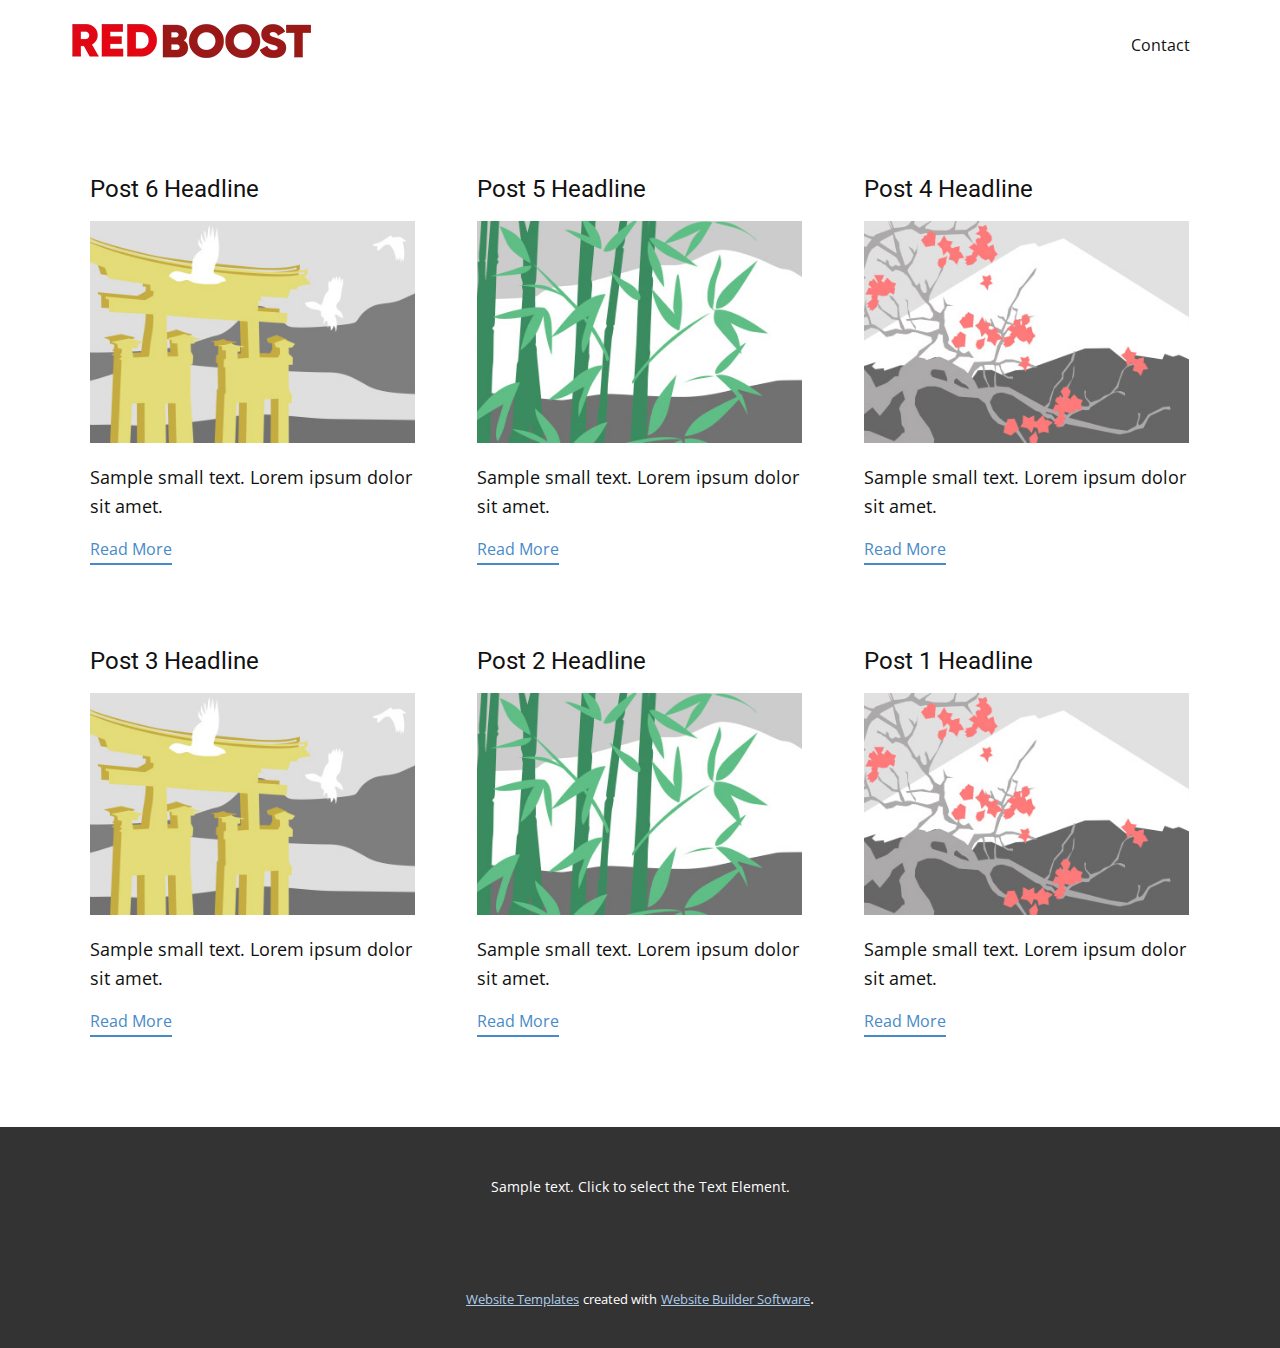
<file: blog/blog.html>
<!DOCTYPE html>
<html style="font-size: 16px;" lang="en"><head>
    <meta name="viewport" content="width=device-width, initial-scale=1.0">
    <meta charset="utf-8">
    <meta name="keywords" content="">
    <meta name="description" content="">
    <title>Blog Template</title>
    <link rel="stylesheet" href="../nicepage.css" media="screen">
<link rel="stylesheet" href="../Blog-Template.css" media="screen">
    <script class="u-script" type="text/javascript" src="../jquery.js" defer=""></script>
    <script class="u-script" type="text/javascript" src="../nicepage.js" defer=""></script>
    <meta name="generator" content="Nicepage 5.17.1, nicepage.com">
    <link id="u-theme-google-font" rel="stylesheet" href="https://fonts.googleapis.com/css?family=Roboto:100,100i,300,300i,400,400i,500,500i,700,700i,900,900i|Open+Sans:300,300i,400,400i,500,500i,600,600i,700,700i,800,800i">
    
    
    
    <script type="application/ld+json">{
		"@context": "http://schema.org",
		"@type": "Organization",
		"name": "",
		"logo": "images/logo.webp"
}</script>
    <meta name="theme-color" content="#478ac9">
  <meta data-intl-tel-input-cdn-path="intlTelInput/"></head>
  <body class="u-body u-xl-mode" data-lang="en"><header class="u-clearfix u-header u-header" id="sec-edb0"><div class="u-clearfix u-sheet u-valign-middle u-sheet-1">
        <a href="https://nicepage.com" class="u-image u-logo u-image-1" data-image-width="242" data-image-height="37">
          <img src="../images/logo.webp" class="u-logo-image u-logo-image-1">
        </a>
        <nav class="u-menu u-menu-one-level u-offcanvas u-menu-1">
          <div class="menu-collapse" style="font-size: 1rem; letter-spacing: 0px;">
            <a class="u-button-style u-custom-left-right-menu-spacing u-custom-padding-bottom u-custom-top-bottom-menu-spacing u-nav-link u-text-active-palette-1-base u-text-hover-palette-2-base" href="#">
              <svg class="u-svg-link" viewBox="0 0 24 24"><use xmlns:xlink="http://www.w3.org/1999/xlink" xlink:href="#menu-hamburger"></use></svg>
              <svg class="u-svg-content" version="1.1" id="menu-hamburger" viewBox="0 0 16 16" x="0px" y="0px" xmlns:xlink="http://www.w3.org/1999/xlink" xmlns="http://www.w3.org/2000/svg"><g><rect y="1" width="16" height="2"></rect><rect y="7" width="16" height="2"></rect><rect y="13" width="16" height="2"></rect>
</g></svg>
            </a>
          </div>
          <div class="u-custom-menu u-nav-container">
            <ul class="u-nav u-unstyled u-nav-1"><li class="u-nav-item"><a class="u-button-style u-nav-link u-text-active-palette-1-base u-text-hover-palette-2-base" href="../Contact.html" style="padding: 10px 20px;">Contact</a>
</li></ul>
          </div>
          <div class="u-custom-menu u-nav-container-collapse">
            <div class="u-black u-container-style u-inner-container-layout u-opacity u-opacity-95 u-sidenav">
              <div class="u-inner-container-layout u-sidenav-overflow">
                <div class="u-menu-close"></div>
                <ul class="u-align-center u-nav u-popupmenu-items u-unstyled u-nav-2"><li class="u-nav-item"><a class="u-button-style u-nav-link" href="../Contact.html">Contact</a>
</li></ul>
              </div>
            </div>
            <div class="u-black u-menu-overlay u-opacity u-opacity-70"></div>
          </div>
        </nav>
      </div></header>
    <section class="u-clearfix u-section-1" id="sec-6f73">
      <div class="u-clearfix u-sheet u-valign-middle u-sheet-1"><!--blog--><!--blog_options_json--><!--{"type":"Recent","source":"","tags":"","count":""}--><!--/blog_options_json-->
        <div class="u-blog u-expanded-width u-repeater u-repeater-1"><!--blog_post-->
          <div class="u-blog-post u-container-style u-repeater-item u-white u-repeater-item-1">
            <div class="u-container-layout u-similar-container u-valign-top u-container-layout-1"><!--blog_post_header-->
              <h4 class="u-blog-control u-text u-text-1">
                <a class="u-post-header-link" href="../blog/post-5.html">Post 6 Headline</a>
              </h4><!--/blog_post_header--><!--blog_post_image-->
              <a class="u-post-header-link" href="../blog/post-5.html"><img alt="" class="u-blog-control u-expanded-width u-image u-image-default u-image-1" src="../images/8ad73f3c.jpeg"></a><!--/blog_post_image--><!--blog_post_content-->
              <div class="u-blog-control u-post-content u-text u-text-2 fr-view">Sample small text. Lorem ipsum dolor sit amet.</div><!--/blog_post_content--><!--blog_post_readmore-->
              <a href="../blog/post-5.html" class="u-blog-control u-border-2 u-border-palette-1-base u-btn u-btn-rectangle u-button-style u-none u-btn-1"><!--blog_post_readmore_content--><!--options_json--><!--{"content":"","defaultValue":"Read More"}--><!--/options_json-->Read More<!--/blog_post_readmore_content--></a><!--/blog_post_readmore-->
            </div>
          </div><div class="u-blog-post u-container-style u-repeater-item u-video-cover u-white">
            <div class="u-container-layout u-similar-container u-valign-top u-container-layout-2"><!--blog_post_header-->
              <h4 class="u-blog-control u-text u-text-3">
                <a class="u-post-header-link" href="../blog/post-4.html">Post 5 Headline</a>
              </h4><!--/blog_post_header--><!--blog_post_image-->
              <a class="u-post-header-link" href="../blog/post-4.html"><img alt="" class="u-blog-control u-expanded-width u-image u-image-default u-image-2" src="../images/68f64b9d.jpeg"></a><!--/blog_post_image--><!--blog_post_content-->
              <div class="u-blog-control u-post-content u-text u-text-4 fr-view">Sample small text. Lorem ipsum dolor sit amet.</div><!--/blog_post_content--><!--blog_post_readmore-->
              <a href="../blog/post-4.html" class="u-blog-control u-border-2 u-border-palette-1-base u-btn u-btn-rectangle u-button-style u-none u-btn-2"><!--blog_post_readmore_content--><!--options_json--><!--{"content":"","defaultValue":"Read More"}--><!--/options_json-->Read More<!--/blog_post_readmore_content--></a><!--/blog_post_readmore-->
            </div>
          </div><div class="u-blog-post u-container-style u-repeater-item u-video-cover u-white">
            <div class="u-container-layout u-similar-container u-valign-top u-container-layout-3"><!--blog_post_header-->
              <h4 class="u-blog-control u-text u-text-5">
                <a class="u-post-header-link" href="../blog/post-3.html">Post 4 Headline</a>
              </h4><!--/blog_post_header--><!--blog_post_image-->
              <a class="u-post-header-link" href="../blog/post-3.html"><img alt="" class="u-blog-control u-expanded-width u-image u-image-default u-image-3" src="../images/0fd3416c.jpeg"></a><!--/blog_post_image--><!--blog_post_content-->
              <div class="u-blog-control u-post-content u-text u-text-6 fr-view">Sample small text. Lorem ipsum dolor sit amet.</div><!--/blog_post_content--><!--blog_post_readmore-->
              <a href="../blog/post-3.html" class="u-blog-control u-border-2 u-border-palette-1-base u-btn u-btn-rectangle u-button-style u-none u-btn-3"><!--blog_post_readmore_content--><!--options_json--><!--{"content":"","defaultValue":"Read More"}--><!--/options_json-->Read More<!--/blog_post_readmore_content--></a><!--/blog_post_readmore-->
            </div>
          </div><div class="u-blog-post u-container-style u-repeater-item u-white u-repeater-item-1">
            <div class="u-container-layout u-similar-container u-valign-top u-container-layout-1"><!--blog_post_header-->
              <h4 class="u-blog-control u-text u-text-1">
                <a class="u-post-header-link" href="../blog/post-2.html">Post 3 Headline</a>
              </h4><!--/blog_post_header--><!--blog_post_image-->
              <a class="u-post-header-link" href="../blog/post-2.html"><img alt="" class="u-blog-control u-expanded-width u-image u-image-default u-image-1" src="../images/8ad73f3c.jpeg"></a><!--/blog_post_image--><!--blog_post_content-->
              <div class="u-blog-control u-post-content u-text u-text-2 fr-view">Sample small text. Lorem ipsum dolor sit amet.</div><!--/blog_post_content--><!--blog_post_readmore-->
              <a href="../blog/post-2.html" class="u-blog-control u-border-2 u-border-palette-1-base u-btn u-btn-rectangle u-button-style u-none u-btn-1"><!--blog_post_readmore_content--><!--options_json--><!--{"content":"","defaultValue":"Read More"}--><!--/options_json-->Read More<!--/blog_post_readmore_content--></a><!--/blog_post_readmore-->
            </div>
          </div><div class="u-blog-post u-container-style u-repeater-item u-video-cover u-white">
            <div class="u-container-layout u-similar-container u-valign-top u-container-layout-2"><!--blog_post_header-->
              <h4 class="u-blog-control u-text u-text-3">
                <a class="u-post-header-link" href="../blog/post-1.html">Post 2 Headline</a>
              </h4><!--/blog_post_header--><!--blog_post_image-->
              <a class="u-post-header-link" href="../blog/post-1.html"><img alt="" class="u-blog-control u-expanded-width u-image u-image-default u-image-2" src="../images/68f64b9d.jpeg"></a><!--/blog_post_image--><!--blog_post_content-->
              <div class="u-blog-control u-post-content u-text u-text-4 fr-view">Sample small text. Lorem ipsum dolor sit amet.</div><!--/blog_post_content--><!--blog_post_readmore-->
              <a href="../blog/post-1.html" class="u-blog-control u-border-2 u-border-palette-1-base u-btn u-btn-rectangle u-button-style u-none u-btn-2"><!--blog_post_readmore_content--><!--options_json--><!--{"content":"","defaultValue":"Read More"}--><!--/options_json-->Read More<!--/blog_post_readmore_content--></a><!--/blog_post_readmore-->
            </div>
          </div><div class="u-blog-post u-container-style u-repeater-item u-video-cover u-white">
            <div class="u-container-layout u-similar-container u-valign-top u-container-layout-3"><!--blog_post_header-->
              <h4 class="u-blog-control u-text u-text-5">
                <a class="u-post-header-link" href="../blog/post.html">Post 1 Headline</a>
              </h4><!--/blog_post_header--><!--blog_post_image-->
              <a class="u-post-header-link" href="../blog/post.html"><img alt="" class="u-blog-control u-expanded-width u-image u-image-default u-image-3" src="../images/0fd3416c.jpeg"></a><!--/blog_post_image--><!--blog_post_content-->
              <div class="u-blog-control u-post-content u-text u-text-6 fr-view">Sample small text. Lorem ipsum dolor sit amet.</div><!--/blog_post_content--><!--blog_post_readmore-->
              <a href="../blog/post.html" class="u-blog-control u-border-2 u-border-palette-1-base u-btn u-btn-rectangle u-button-style u-none u-btn-3"><!--blog_post_readmore_content--><!--options_json--><!--{"content":"","defaultValue":"Read More"}--><!--/options_json-->Read More<!--/blog_post_readmore_content--></a><!--/blog_post_readmore-->
            </div>
          </div><!--/blog_post--><!--blog_post-->
          <!--/blog_post--><!--blog_post-->
          <!--/blog_post-->
        </div><!--/blog-->
      </div>
    </section>
    
    
    
    <footer class="u-align-center u-clearfix u-footer u-grey-80 u-footer" id="sec-9bb9"><div class="u-clearfix u-sheet u-sheet-1">
        <p class="u-small-text u-text u-text-variant u-text-1">Sample text. Click to select the Text Element.</p>
      </div></footer>
    <section class="u-backlink u-clearfix u-grey-80">
      <a class="u-link" href="https://nicepage.com/website-templates" target="_blank">
        <span>Website Templates</span>
      </a>
      <p class="u-text">
        <span>created with</span>
      </p>
      <a class="u-link" href="" target="_blank">
        <span>Website Builder Software</span>
      </a>. 
    </section>
  
</body></html>
</file>
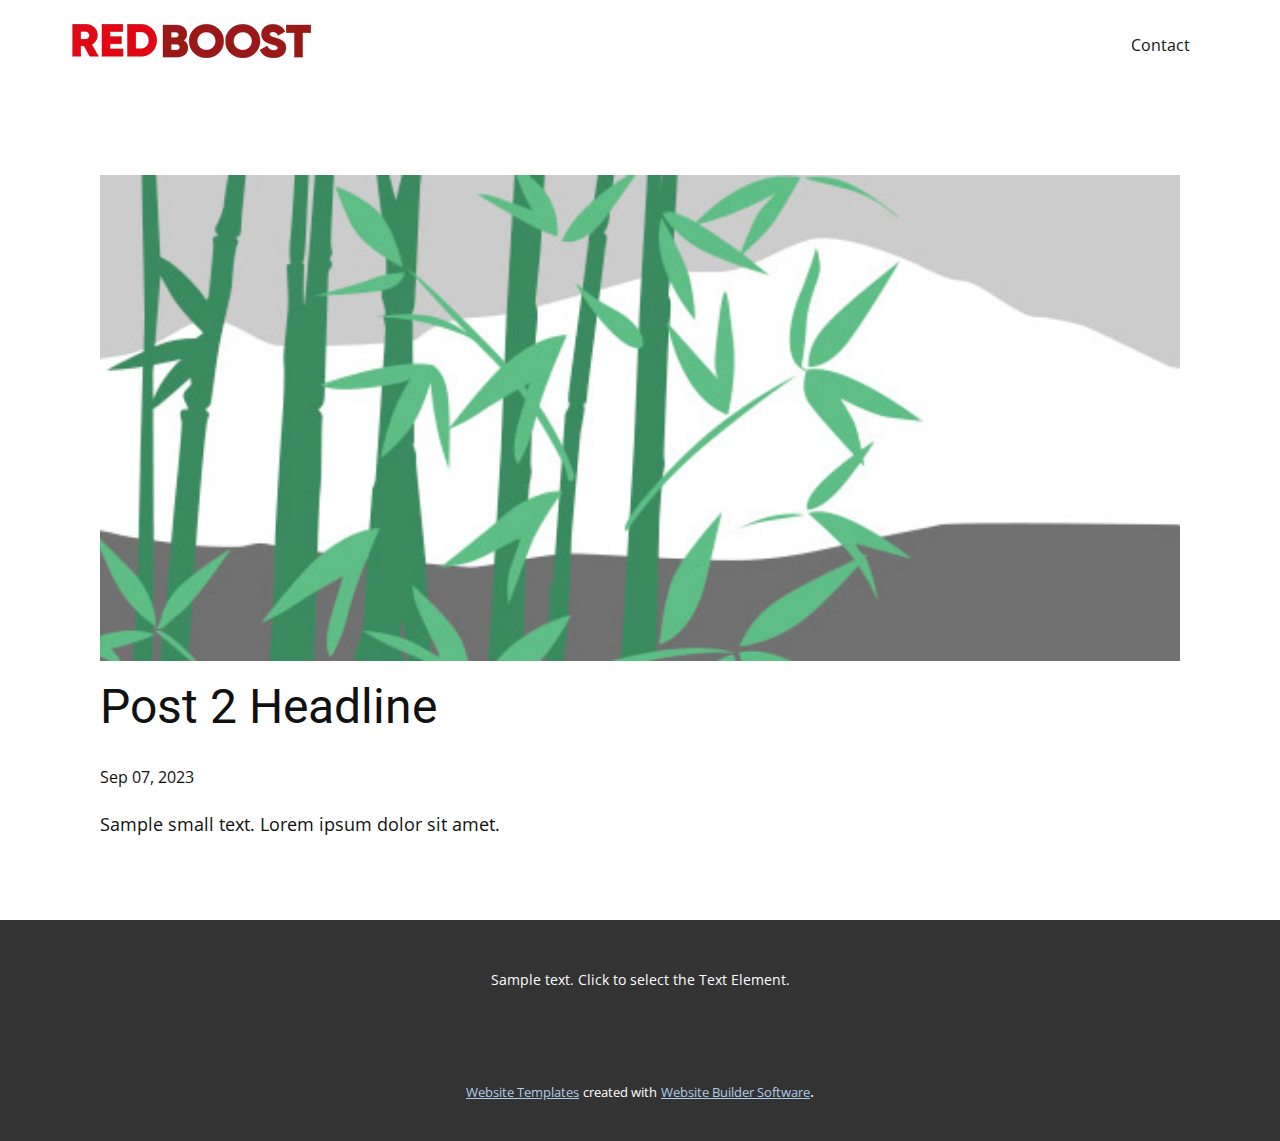
<file: blog/post-1.html>
<!DOCTYPE html>
<html style="font-size: 16px;" lang="en"><head>
    <meta name="viewport" content="width=device-width, initial-scale=1.0">
    <meta charset="utf-8">
    <meta name="keywords" content="Post 1 Headline">
    <meta name="description" content="">
    <title>Post 2 Headline</title>
    <link rel="stylesheet" href="../nicepage.css" media="screen">
<link rel="stylesheet" href="../Post-Template.css" media="screen">
    <script class="u-script" type="text/javascript" src="../jquery.js" defer=""></script>
    <script class="u-script" type="text/javascript" src="../nicepage.js" defer=""></script>
    <meta name="generator" content="Nicepage 5.17.1, nicepage.com">
    <link id="u-theme-google-font" rel="stylesheet" href="https://fonts.googleapis.com/css?family=Roboto:100,100i,300,300i,400,400i,500,500i,700,700i,900,900i|Open+Sans:300,300i,400,400i,500,500i,600,600i,700,700i,800,800i">
    
    
    
    <script type="application/ld+json">{
		"@context": "http://schema.org",
		"@type": "Organization",
		"name": "",
		"logo": "images/logo.webp"
}</script>
    <meta name="theme-color" content="#478ac9">
  <meta data-intl-tel-input-cdn-path="intlTelInput/"></head>
  <body class="u-body u-xl-mode" data-lang="en"><header class="u-clearfix u-header u-header" id="sec-edb0"><div class="u-clearfix u-sheet u-valign-middle u-sheet-1">
        <a href="https://nicepage.com" class="u-image u-logo u-image-1" data-image-width="242" data-image-height="37">
          <img src="../images/logo.webp" class="u-logo-image u-logo-image-1">
        </a>
        <nav class="u-menu u-menu-one-level u-offcanvas u-menu-1">
          <div class="menu-collapse" style="font-size: 1rem; letter-spacing: 0px;">
            <a class="u-button-style u-custom-left-right-menu-spacing u-custom-padding-bottom u-custom-top-bottom-menu-spacing u-nav-link u-text-active-palette-1-base u-text-hover-palette-2-base" href="#">
              <svg class="u-svg-link" viewBox="0 0 24 24"><use xmlns:xlink="http://www.w3.org/1999/xlink" xlink:href="#menu-hamburger"></use></svg>
              <svg class="u-svg-content" version="1.1" id="menu-hamburger" viewBox="0 0 16 16" x="0px" y="0px" xmlns:xlink="http://www.w3.org/1999/xlink" xmlns="http://www.w3.org/2000/svg"><g><rect y="1" width="16" height="2"></rect><rect y="7" width="16" height="2"></rect><rect y="13" width="16" height="2"></rect>
</g></svg>
            </a>
          </div>
          <div class="u-custom-menu u-nav-container">
            <ul class="u-nav u-unstyled u-nav-1"><li class="u-nav-item"><a class="u-button-style u-nav-link u-text-active-palette-1-base u-text-hover-palette-2-base" href="../Contact.html" style="padding: 10px 20px;">Contact</a>
</li></ul>
          </div>
          <div class="u-custom-menu u-nav-container-collapse">
            <div class="u-black u-container-style u-inner-container-layout u-opacity u-opacity-95 u-sidenav">
              <div class="u-inner-container-layout u-sidenav-overflow">
                <div class="u-menu-close"></div>
                <ul class="u-align-center u-nav u-popupmenu-items u-unstyled u-nav-2"><li class="u-nav-item"><a class="u-button-style u-nav-link" href="../Contact.html">Contact</a>
</li></ul>
              </div>
            </div>
            <div class="u-black u-menu-overlay u-opacity u-opacity-70"></div>
          </div>
        </nav>
      </div></header>
    <section class="u-align-center u-clearfix u-section-1" id="sec-8d21">
      <div class="u-clearfix u-sheet u-valign-middle-md u-valign-middle-sm u-valign-middle-xs u-sheet-1"><!--post_details--><!--post_details_options_json--><!--{"source":""}--><!--/post_details_options_json--><!--blog_post-->
        <div class="u-container-style u-expanded-width u-post-details u-post-details-1">
          <div class="u-container-layout u-valign-middle u-container-layout-1"><!--blog_post_image-->
            <img alt="" class="u-blog-control u-expanded-width u-image u-image-default u-image-1" src="../images/68f64b9d.jpeg"><!--/blog_post_image--><!--blog_post_header-->
            <h2 class="u-blog-control u-text u-text-1">Post 2 Headline</h2><!--/blog_post_header--><!--blog_post_metadata-->
            <div class="u-blog-control u-metadata u-metadata-1"><!--blog_post_metadata_date-->
              <span class="u-meta-date u-meta-icon">Sep 07, 2023</span><!--/blog_post_metadata_date--><!--blog_post_metadata_category-->
              <!--/blog_post_metadata_category--><!--blog_post_metadata_comments-->
              <!--/blog_post_metadata_comments-->
            </div><!--/blog_post_metadata--><!--blog_post_content-->
            <div class="u-align-justify u-blog-control u-post-content u-text u-text-2 fr-view">
  Sample small text. Lorem ipsum dolor sit amet.
  </div><!--/blog_post_content-->
          </div>
        </div><!--/blog_post--><!--/post_details-->
      </div>
    </section>
    
    
    
    <footer class="u-align-center u-clearfix u-footer u-grey-80 u-footer" id="sec-9bb9"><div class="u-clearfix u-sheet u-sheet-1">
        <p class="u-small-text u-text u-text-variant u-text-1">Sample text. Click to select the Text Element.</p>
      </div></footer>
    <section class="u-backlink u-clearfix u-grey-80">
      <a class="u-link" href="https://nicepage.com/website-templates" target="_blank">
        <span>Website Templates</span>
      </a>
      <p class="u-text">
        <span>created with</span>
      </p>
      <a class="u-link" href="" target="_blank">
        <span>Website Builder Software</span>
      </a>. 
    </section>
  
</body></html>
</file>
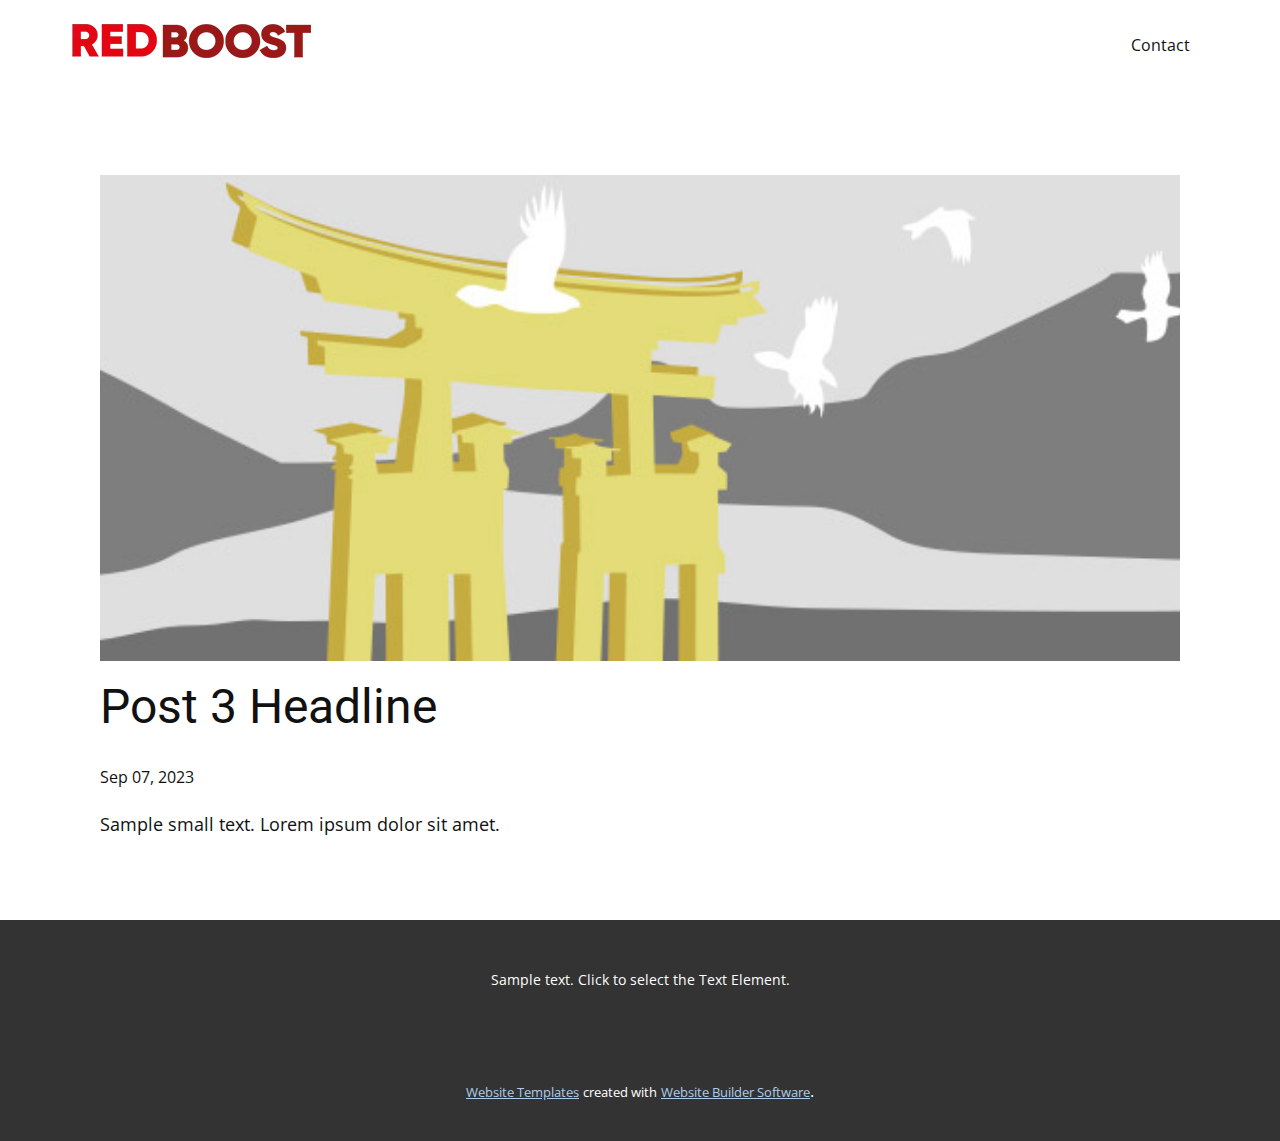
<file: blog/post-2.html>
<!DOCTYPE html>
<html style="font-size: 16px;" lang="en"><head>
    <meta name="viewport" content="width=device-width, initial-scale=1.0">
    <meta charset="utf-8">
    <meta name="keywords" content="Post 1 Headline">
    <meta name="description" content="">
    <title>Post 3 Headline</title>
    <link rel="stylesheet" href="../nicepage.css" media="screen">
<link rel="stylesheet" href="../Post-Template.css" media="screen">
    <script class="u-script" type="text/javascript" src="../jquery.js" defer=""></script>
    <script class="u-script" type="text/javascript" src="../nicepage.js" defer=""></script>
    <meta name="generator" content="Nicepage 5.17.1, nicepage.com">
    <link id="u-theme-google-font" rel="stylesheet" href="https://fonts.googleapis.com/css?family=Roboto:100,100i,300,300i,400,400i,500,500i,700,700i,900,900i|Open+Sans:300,300i,400,400i,500,500i,600,600i,700,700i,800,800i">
    
    
    
    <script type="application/ld+json">{
		"@context": "http://schema.org",
		"@type": "Organization",
		"name": "",
		"logo": "images/logo.webp"
}</script>
    <meta name="theme-color" content="#478ac9">
  <meta data-intl-tel-input-cdn-path="intlTelInput/"></head>
  <body class="u-body u-xl-mode" data-lang="en"><header class="u-clearfix u-header u-header" id="sec-edb0"><div class="u-clearfix u-sheet u-valign-middle u-sheet-1">
        <a href="https://nicepage.com" class="u-image u-logo u-image-1" data-image-width="242" data-image-height="37">
          <img src="../images/logo.webp" class="u-logo-image u-logo-image-1">
        </a>
        <nav class="u-menu u-menu-one-level u-offcanvas u-menu-1">
          <div class="menu-collapse" style="font-size: 1rem; letter-spacing: 0px;">
            <a class="u-button-style u-custom-left-right-menu-spacing u-custom-padding-bottom u-custom-top-bottom-menu-spacing u-nav-link u-text-active-palette-1-base u-text-hover-palette-2-base" href="#">
              <svg class="u-svg-link" viewBox="0 0 24 24"><use xmlns:xlink="http://www.w3.org/1999/xlink" xlink:href="#menu-hamburger"></use></svg>
              <svg class="u-svg-content" version="1.1" id="menu-hamburger" viewBox="0 0 16 16" x="0px" y="0px" xmlns:xlink="http://www.w3.org/1999/xlink" xmlns="http://www.w3.org/2000/svg"><g><rect y="1" width="16" height="2"></rect><rect y="7" width="16" height="2"></rect><rect y="13" width="16" height="2"></rect>
</g></svg>
            </a>
          </div>
          <div class="u-custom-menu u-nav-container">
            <ul class="u-nav u-unstyled u-nav-1"><li class="u-nav-item"><a class="u-button-style u-nav-link u-text-active-palette-1-base u-text-hover-palette-2-base" href="../Contact.html" style="padding: 10px 20px;">Contact</a>
</li></ul>
          </div>
          <div class="u-custom-menu u-nav-container-collapse">
            <div class="u-black u-container-style u-inner-container-layout u-opacity u-opacity-95 u-sidenav">
              <div class="u-inner-container-layout u-sidenav-overflow">
                <div class="u-menu-close"></div>
                <ul class="u-align-center u-nav u-popupmenu-items u-unstyled u-nav-2"><li class="u-nav-item"><a class="u-button-style u-nav-link" href="../Contact.html">Contact</a>
</li></ul>
              </div>
            </div>
            <div class="u-black u-menu-overlay u-opacity u-opacity-70"></div>
          </div>
        </nav>
      </div></header>
    <section class="u-align-center u-clearfix u-section-1" id="sec-8d21">
      <div class="u-clearfix u-sheet u-valign-middle-md u-valign-middle-sm u-valign-middle-xs u-sheet-1"><!--post_details--><!--post_details_options_json--><!--{"source":""}--><!--/post_details_options_json--><!--blog_post-->
        <div class="u-container-style u-expanded-width u-post-details u-post-details-1">
          <div class="u-container-layout u-valign-middle u-container-layout-1"><!--blog_post_image-->
            <img alt="" class="u-blog-control u-expanded-width u-image u-image-default u-image-1" src="../images/8ad73f3c.jpeg"><!--/blog_post_image--><!--blog_post_header-->
            <h2 class="u-blog-control u-text u-text-1">Post 3 Headline</h2><!--/blog_post_header--><!--blog_post_metadata-->
            <div class="u-blog-control u-metadata u-metadata-1"><!--blog_post_metadata_date-->
              <span class="u-meta-date u-meta-icon">Sep 07, 2023</span><!--/blog_post_metadata_date--><!--blog_post_metadata_category-->
              <!--/blog_post_metadata_category--><!--blog_post_metadata_comments-->
              <!--/blog_post_metadata_comments-->
            </div><!--/blog_post_metadata--><!--blog_post_content-->
            <div class="u-align-justify u-blog-control u-post-content u-text u-text-2 fr-view">
  Sample small text. Lorem ipsum dolor sit amet.
  </div><!--/blog_post_content-->
          </div>
        </div><!--/blog_post--><!--/post_details-->
      </div>
    </section>
    
    
    
    <footer class="u-align-center u-clearfix u-footer u-grey-80 u-footer" id="sec-9bb9"><div class="u-clearfix u-sheet u-sheet-1">
        <p class="u-small-text u-text u-text-variant u-text-1">Sample text. Click to select the Text Element.</p>
      </div></footer>
    <section class="u-backlink u-clearfix u-grey-80">
      <a class="u-link" href="https://nicepage.com/website-templates" target="_blank">
        <span>Website Templates</span>
      </a>
      <p class="u-text">
        <span>created with</span>
      </p>
      <a class="u-link" href="" target="_blank">
        <span>Website Builder Software</span>
      </a>. 
    </section>
  
</body></html>
</file>
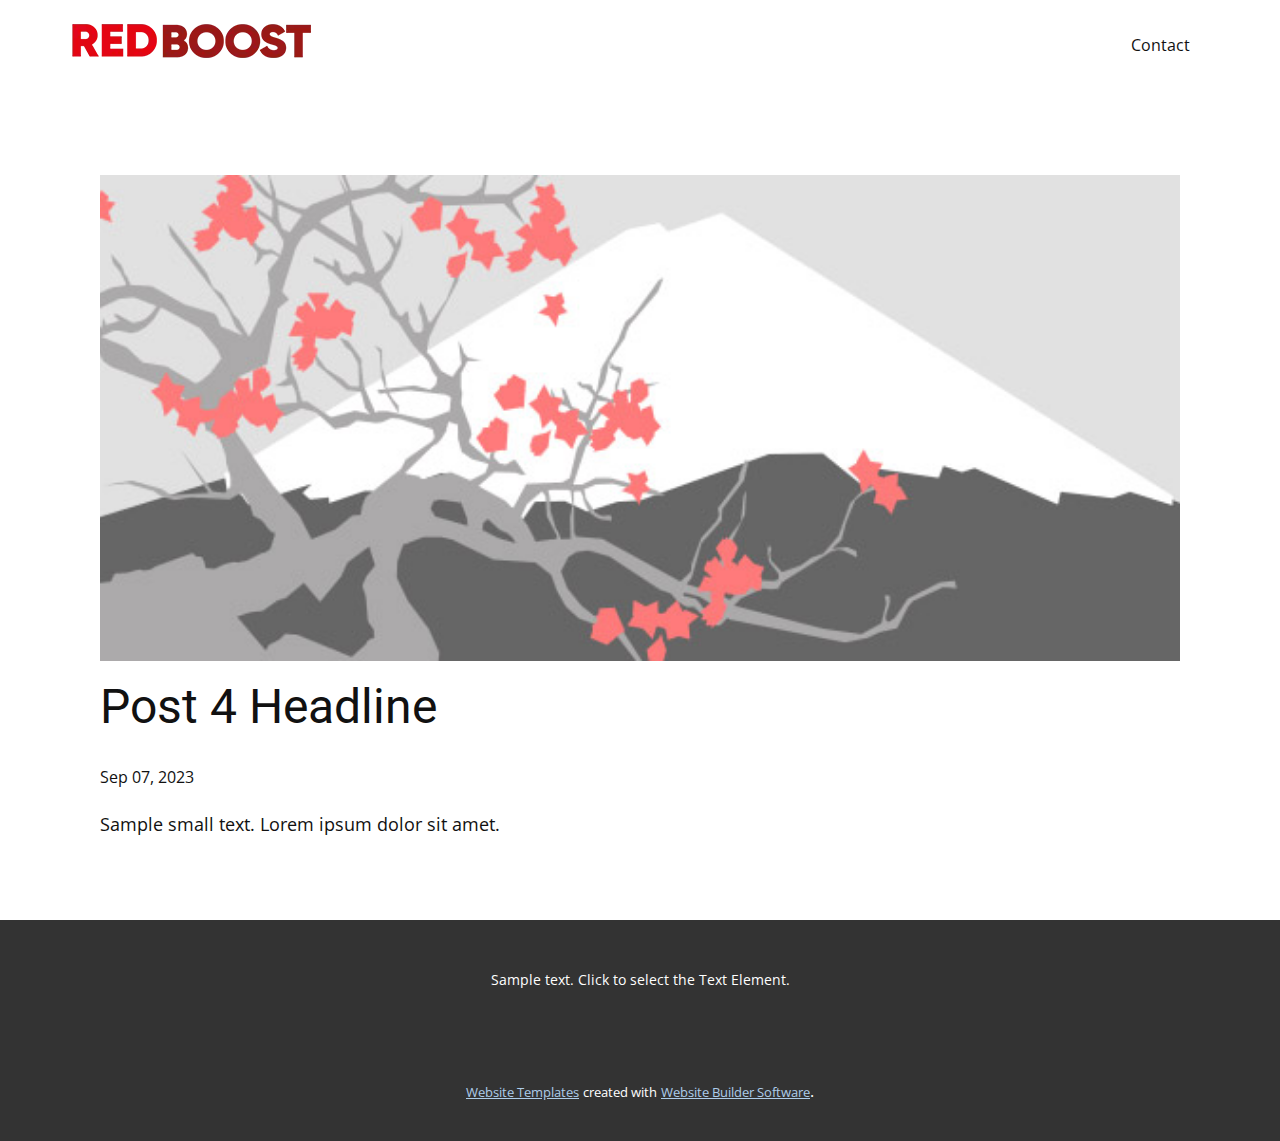
<file: blog/post-3.html>
<!DOCTYPE html>
<html style="font-size: 16px;" lang="en"><head>
    <meta name="viewport" content="width=device-width, initial-scale=1.0">
    <meta charset="utf-8">
    <meta name="keywords" content="Post 1 Headline">
    <meta name="description" content="">
    <title>Post 4 Headline</title>
    <link rel="stylesheet" href="../nicepage.css" media="screen">
<link rel="stylesheet" href="../Post-Template.css" media="screen">
    <script class="u-script" type="text/javascript" src="../jquery.js" defer=""></script>
    <script class="u-script" type="text/javascript" src="../nicepage.js" defer=""></script>
    <meta name="generator" content="Nicepage 5.17.1, nicepage.com">
    <link id="u-theme-google-font" rel="stylesheet" href="https://fonts.googleapis.com/css?family=Roboto:100,100i,300,300i,400,400i,500,500i,700,700i,900,900i|Open+Sans:300,300i,400,400i,500,500i,600,600i,700,700i,800,800i">
    
    
    
    <script type="application/ld+json">{
		"@context": "http://schema.org",
		"@type": "Organization",
		"name": "",
		"logo": "images/logo.webp"
}</script>
    <meta name="theme-color" content="#478ac9">
  <meta data-intl-tel-input-cdn-path="intlTelInput/"></head>
  <body class="u-body u-xl-mode" data-lang="en"><header class="u-clearfix u-header u-header" id="sec-edb0"><div class="u-clearfix u-sheet u-valign-middle u-sheet-1">
        <a href="https://nicepage.com" class="u-image u-logo u-image-1" data-image-width="242" data-image-height="37">
          <img src="../images/logo.webp" class="u-logo-image u-logo-image-1">
        </a>
        <nav class="u-menu u-menu-one-level u-offcanvas u-menu-1">
          <div class="menu-collapse" style="font-size: 1rem; letter-spacing: 0px;">
            <a class="u-button-style u-custom-left-right-menu-spacing u-custom-padding-bottom u-custom-top-bottom-menu-spacing u-nav-link u-text-active-palette-1-base u-text-hover-palette-2-base" href="#">
              <svg class="u-svg-link" viewBox="0 0 24 24"><use xmlns:xlink="http://www.w3.org/1999/xlink" xlink:href="#menu-hamburger"></use></svg>
              <svg class="u-svg-content" version="1.1" id="menu-hamburger" viewBox="0 0 16 16" x="0px" y="0px" xmlns:xlink="http://www.w3.org/1999/xlink" xmlns="http://www.w3.org/2000/svg"><g><rect y="1" width="16" height="2"></rect><rect y="7" width="16" height="2"></rect><rect y="13" width="16" height="2"></rect>
</g></svg>
            </a>
          </div>
          <div class="u-custom-menu u-nav-container">
            <ul class="u-nav u-unstyled u-nav-1"><li class="u-nav-item"><a class="u-button-style u-nav-link u-text-active-palette-1-base u-text-hover-palette-2-base" href="../Contact.html" style="padding: 10px 20px;">Contact</a>
</li></ul>
          </div>
          <div class="u-custom-menu u-nav-container-collapse">
            <div class="u-black u-container-style u-inner-container-layout u-opacity u-opacity-95 u-sidenav">
              <div class="u-inner-container-layout u-sidenav-overflow">
                <div class="u-menu-close"></div>
                <ul class="u-align-center u-nav u-popupmenu-items u-unstyled u-nav-2"><li class="u-nav-item"><a class="u-button-style u-nav-link" href="../Contact.html">Contact</a>
</li></ul>
              </div>
            </div>
            <div class="u-black u-menu-overlay u-opacity u-opacity-70"></div>
          </div>
        </nav>
      </div></header>
    <section class="u-align-center u-clearfix u-section-1" id="sec-8d21">
      <div class="u-clearfix u-sheet u-valign-middle-md u-valign-middle-sm u-valign-middle-xs u-sheet-1"><!--post_details--><!--post_details_options_json--><!--{"source":""}--><!--/post_details_options_json--><!--blog_post-->
        <div class="u-container-style u-expanded-width u-post-details u-post-details-1">
          <div class="u-container-layout u-valign-middle u-container-layout-1"><!--blog_post_image-->
            <img alt="" class="u-blog-control u-expanded-width u-image u-image-default u-image-1" src="../images/0fd3416c.jpeg"><!--/blog_post_image--><!--blog_post_header-->
            <h2 class="u-blog-control u-text u-text-1">Post 4 Headline</h2><!--/blog_post_header--><!--blog_post_metadata-->
            <div class="u-blog-control u-metadata u-metadata-1"><!--blog_post_metadata_date-->
              <span class="u-meta-date u-meta-icon">Sep 07, 2023</span><!--/blog_post_metadata_date--><!--blog_post_metadata_category-->
              <!--/blog_post_metadata_category--><!--blog_post_metadata_comments-->
              <!--/blog_post_metadata_comments-->
            </div><!--/blog_post_metadata--><!--blog_post_content-->
            <div class="u-align-justify u-blog-control u-post-content u-text u-text-2 fr-view">
  Sample small text. Lorem ipsum dolor sit amet.
  </div><!--/blog_post_content-->
          </div>
        </div><!--/blog_post--><!--/post_details-->
      </div>
    </section>
    
    
    
    <footer class="u-align-center u-clearfix u-footer u-grey-80 u-footer" id="sec-9bb9"><div class="u-clearfix u-sheet u-sheet-1">
        <p class="u-small-text u-text u-text-variant u-text-1">Sample text. Click to select the Text Element.</p>
      </div></footer>
    <section class="u-backlink u-clearfix u-grey-80">
      <a class="u-link" href="https://nicepage.com/website-templates" target="_blank">
        <span>Website Templates</span>
      </a>
      <p class="u-text">
        <span>created with</span>
      </p>
      <a class="u-link" href="" target="_blank">
        <span>Website Builder Software</span>
      </a>. 
    </section>
  
</body></html>
</file>
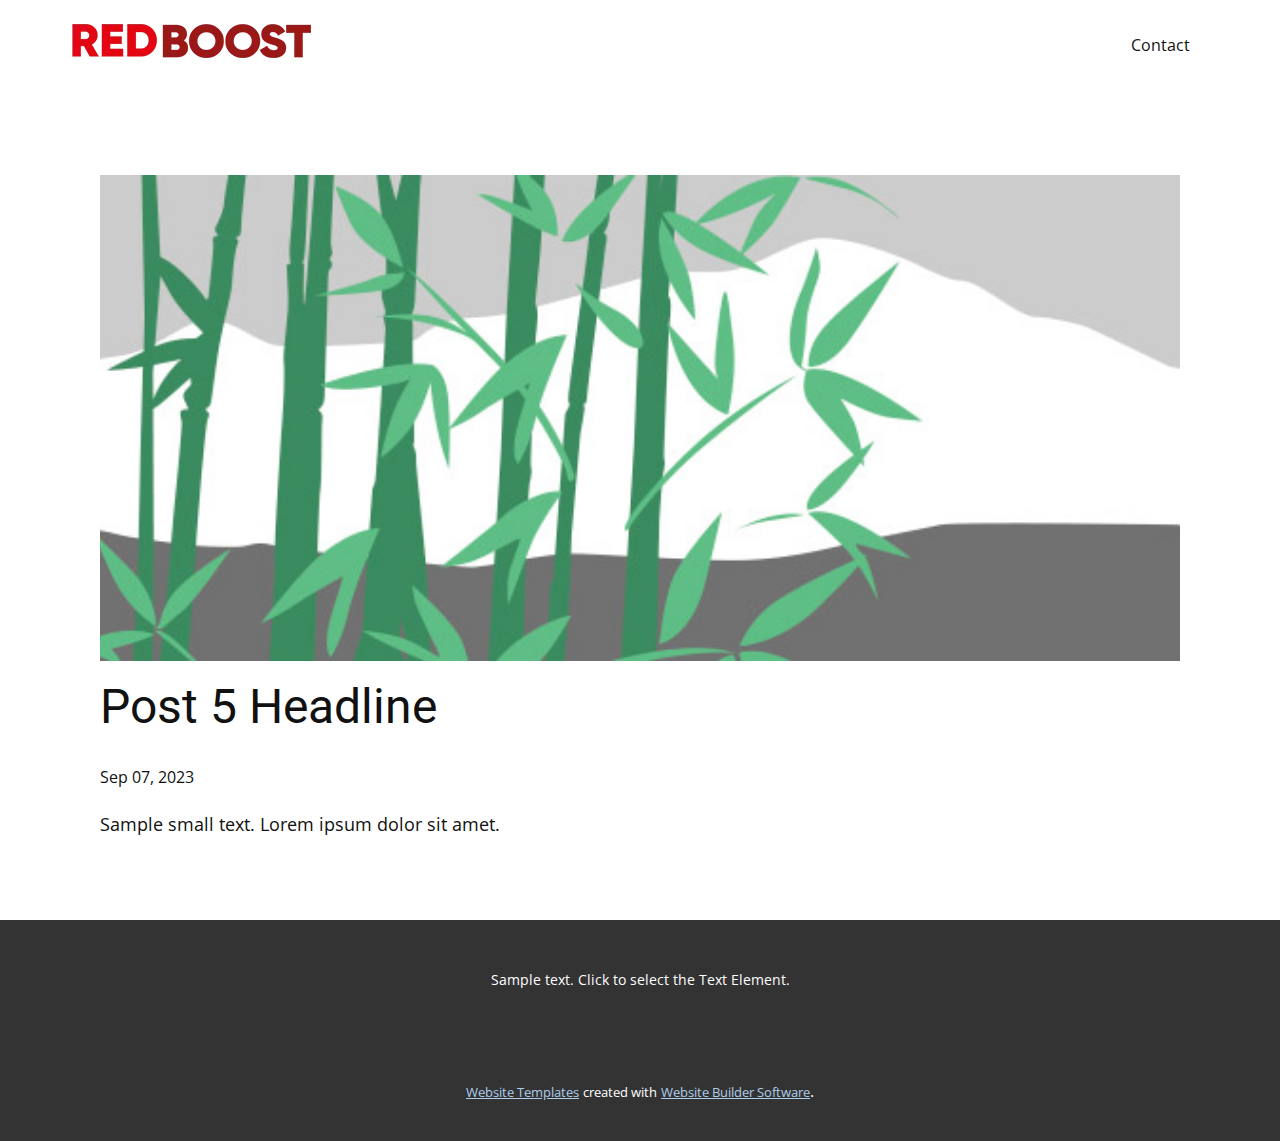
<file: blog/post-4.html>
<!DOCTYPE html>
<html style="font-size: 16px;" lang="en"><head>
    <meta name="viewport" content="width=device-width, initial-scale=1.0">
    <meta charset="utf-8">
    <meta name="keywords" content="Post 1 Headline">
    <meta name="description" content="">
    <title>Post 5 Headline</title>
    <link rel="stylesheet" href="../nicepage.css" media="screen">
<link rel="stylesheet" href="../Post-Template.css" media="screen">
    <script class="u-script" type="text/javascript" src="../jquery.js" defer=""></script>
    <script class="u-script" type="text/javascript" src="../nicepage.js" defer=""></script>
    <meta name="generator" content="Nicepage 5.17.1, nicepage.com">
    <link id="u-theme-google-font" rel="stylesheet" href="https://fonts.googleapis.com/css?family=Roboto:100,100i,300,300i,400,400i,500,500i,700,700i,900,900i|Open+Sans:300,300i,400,400i,500,500i,600,600i,700,700i,800,800i">
    
    
    
    <script type="application/ld+json">{
		"@context": "http://schema.org",
		"@type": "Organization",
		"name": "",
		"logo": "images/logo.webp"
}</script>
    <meta name="theme-color" content="#478ac9">
  <meta data-intl-tel-input-cdn-path="intlTelInput/"></head>
  <body class="u-body u-xl-mode" data-lang="en"><header class="u-clearfix u-header u-header" id="sec-edb0"><div class="u-clearfix u-sheet u-valign-middle u-sheet-1">
        <a href="https://nicepage.com" class="u-image u-logo u-image-1" data-image-width="242" data-image-height="37">
          <img src="../images/logo.webp" class="u-logo-image u-logo-image-1">
        </a>
        <nav class="u-menu u-menu-one-level u-offcanvas u-menu-1">
          <div class="menu-collapse" style="font-size: 1rem; letter-spacing: 0px;">
            <a class="u-button-style u-custom-left-right-menu-spacing u-custom-padding-bottom u-custom-top-bottom-menu-spacing u-nav-link u-text-active-palette-1-base u-text-hover-palette-2-base" href="#">
              <svg class="u-svg-link" viewBox="0 0 24 24"><use xmlns:xlink="http://www.w3.org/1999/xlink" xlink:href="#menu-hamburger"></use></svg>
              <svg class="u-svg-content" version="1.1" id="menu-hamburger" viewBox="0 0 16 16" x="0px" y="0px" xmlns:xlink="http://www.w3.org/1999/xlink" xmlns="http://www.w3.org/2000/svg"><g><rect y="1" width="16" height="2"></rect><rect y="7" width="16" height="2"></rect><rect y="13" width="16" height="2"></rect>
</g></svg>
            </a>
          </div>
          <div class="u-custom-menu u-nav-container">
            <ul class="u-nav u-unstyled u-nav-1"><li class="u-nav-item"><a class="u-button-style u-nav-link u-text-active-palette-1-base u-text-hover-palette-2-base" href="../Contact.html" style="padding: 10px 20px;">Contact</a>
</li></ul>
          </div>
          <div class="u-custom-menu u-nav-container-collapse">
            <div class="u-black u-container-style u-inner-container-layout u-opacity u-opacity-95 u-sidenav">
              <div class="u-inner-container-layout u-sidenav-overflow">
                <div class="u-menu-close"></div>
                <ul class="u-align-center u-nav u-popupmenu-items u-unstyled u-nav-2"><li class="u-nav-item"><a class="u-button-style u-nav-link" href="../Contact.html">Contact</a>
</li></ul>
              </div>
            </div>
            <div class="u-black u-menu-overlay u-opacity u-opacity-70"></div>
          </div>
        </nav>
      </div></header>
    <section class="u-align-center u-clearfix u-section-1" id="sec-8d21">
      <div class="u-clearfix u-sheet u-valign-middle-md u-valign-middle-sm u-valign-middle-xs u-sheet-1"><!--post_details--><!--post_details_options_json--><!--{"source":""}--><!--/post_details_options_json--><!--blog_post-->
        <div class="u-container-style u-expanded-width u-post-details u-post-details-1">
          <div class="u-container-layout u-valign-middle u-container-layout-1"><!--blog_post_image-->
            <img alt="" class="u-blog-control u-expanded-width u-image u-image-default u-image-1" src="../images/68f64b9d.jpeg"><!--/blog_post_image--><!--blog_post_header-->
            <h2 class="u-blog-control u-text u-text-1">Post 5 Headline</h2><!--/blog_post_header--><!--blog_post_metadata-->
            <div class="u-blog-control u-metadata u-metadata-1"><!--blog_post_metadata_date-->
              <span class="u-meta-date u-meta-icon">Sep 07, 2023</span><!--/blog_post_metadata_date--><!--blog_post_metadata_category-->
              <!--/blog_post_metadata_category--><!--blog_post_metadata_comments-->
              <!--/blog_post_metadata_comments-->
            </div><!--/blog_post_metadata--><!--blog_post_content-->
            <div class="u-align-justify u-blog-control u-post-content u-text u-text-2 fr-view">
  Sample small text. Lorem ipsum dolor sit amet.
  </div><!--/blog_post_content-->
          </div>
        </div><!--/blog_post--><!--/post_details-->
      </div>
    </section>
    
    
    
    <footer class="u-align-center u-clearfix u-footer u-grey-80 u-footer" id="sec-9bb9"><div class="u-clearfix u-sheet u-sheet-1">
        <p class="u-small-text u-text u-text-variant u-text-1">Sample text. Click to select the Text Element.</p>
      </div></footer>
    <section class="u-backlink u-clearfix u-grey-80">
      <a class="u-link" href="https://nicepage.com/website-templates" target="_blank">
        <span>Website Templates</span>
      </a>
      <p class="u-text">
        <span>created with</span>
      </p>
      <a class="u-link" href="" target="_blank">
        <span>Website Builder Software</span>
      </a>. 
    </section>
  
</body></html>
</file>
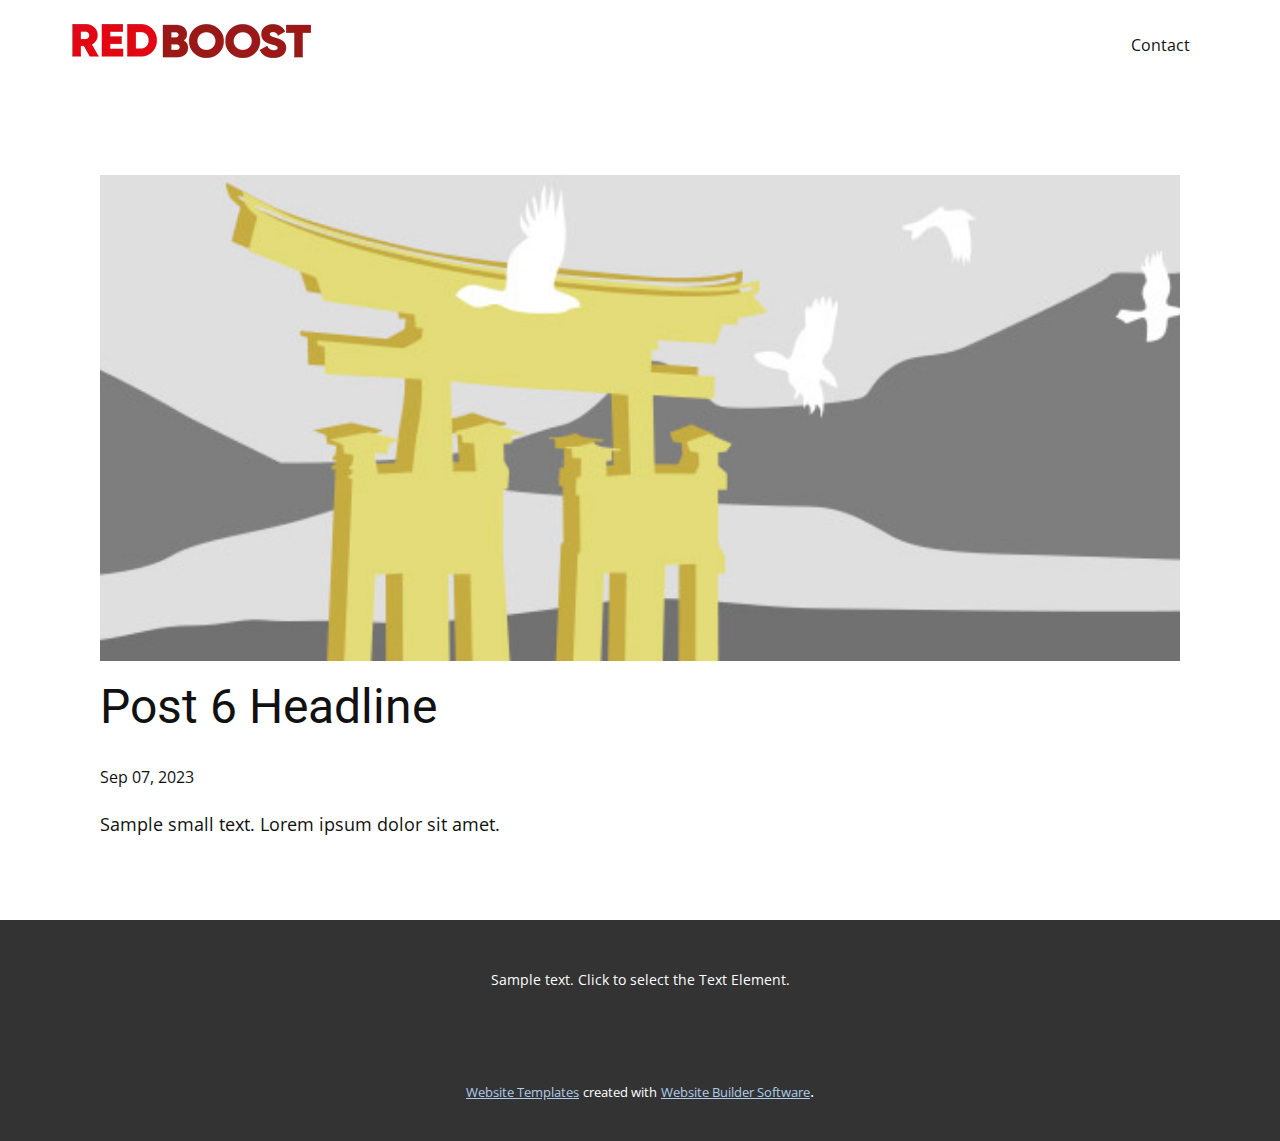
<file: blog/post-5.html>
<!DOCTYPE html>
<html style="font-size: 16px;" lang="en"><head>
    <meta name="viewport" content="width=device-width, initial-scale=1.0">
    <meta charset="utf-8">
    <meta name="keywords" content="Post 1 Headline">
    <meta name="description" content="">
    <title>Post 6 Headline</title>
    <link rel="stylesheet" href="../nicepage.css" media="screen">
<link rel="stylesheet" href="../Post-Template.css" media="screen">
    <script class="u-script" type="text/javascript" src="../jquery.js" defer=""></script>
    <script class="u-script" type="text/javascript" src="../nicepage.js" defer=""></script>
    <meta name="generator" content="Nicepage 5.17.1, nicepage.com">
    <link id="u-theme-google-font" rel="stylesheet" href="https://fonts.googleapis.com/css?family=Roboto:100,100i,300,300i,400,400i,500,500i,700,700i,900,900i|Open+Sans:300,300i,400,400i,500,500i,600,600i,700,700i,800,800i">
    
    
    
    <script type="application/ld+json">{
		"@context": "http://schema.org",
		"@type": "Organization",
		"name": "",
		"logo": "images/logo.webp"
}</script>
    <meta name="theme-color" content="#478ac9">
  <meta data-intl-tel-input-cdn-path="intlTelInput/"></head>
  <body class="u-body u-xl-mode" data-lang="en"><header class="u-clearfix u-header u-header" id="sec-edb0"><div class="u-clearfix u-sheet u-valign-middle u-sheet-1">
        <a href="https://nicepage.com" class="u-image u-logo u-image-1" data-image-width="242" data-image-height="37">
          <img src="../images/logo.webp" class="u-logo-image u-logo-image-1">
        </a>
        <nav class="u-menu u-menu-one-level u-offcanvas u-menu-1">
          <div class="menu-collapse" style="font-size: 1rem; letter-spacing: 0px;">
            <a class="u-button-style u-custom-left-right-menu-spacing u-custom-padding-bottom u-custom-top-bottom-menu-spacing u-nav-link u-text-active-palette-1-base u-text-hover-palette-2-base" href="#">
              <svg class="u-svg-link" viewBox="0 0 24 24"><use xmlns:xlink="http://www.w3.org/1999/xlink" xlink:href="#menu-hamburger"></use></svg>
              <svg class="u-svg-content" version="1.1" id="menu-hamburger" viewBox="0 0 16 16" x="0px" y="0px" xmlns:xlink="http://www.w3.org/1999/xlink" xmlns="http://www.w3.org/2000/svg"><g><rect y="1" width="16" height="2"></rect><rect y="7" width="16" height="2"></rect><rect y="13" width="16" height="2"></rect>
</g></svg>
            </a>
          </div>
          <div class="u-custom-menu u-nav-container">
            <ul class="u-nav u-unstyled u-nav-1"><li class="u-nav-item"><a class="u-button-style u-nav-link u-text-active-palette-1-base u-text-hover-palette-2-base" href="../Contact.html" style="padding: 10px 20px;">Contact</a>
</li></ul>
          </div>
          <div class="u-custom-menu u-nav-container-collapse">
            <div class="u-black u-container-style u-inner-container-layout u-opacity u-opacity-95 u-sidenav">
              <div class="u-inner-container-layout u-sidenav-overflow">
                <div class="u-menu-close"></div>
                <ul class="u-align-center u-nav u-popupmenu-items u-unstyled u-nav-2"><li class="u-nav-item"><a class="u-button-style u-nav-link" href="../Contact.html">Contact</a>
</li></ul>
              </div>
            </div>
            <div class="u-black u-menu-overlay u-opacity u-opacity-70"></div>
          </div>
        </nav>
      </div></header>
    <section class="u-align-center u-clearfix u-section-1" id="sec-8d21">
      <div class="u-clearfix u-sheet u-valign-middle-md u-valign-middle-sm u-valign-middle-xs u-sheet-1"><!--post_details--><!--post_details_options_json--><!--{"source":""}--><!--/post_details_options_json--><!--blog_post-->
        <div class="u-container-style u-expanded-width u-post-details u-post-details-1">
          <div class="u-container-layout u-valign-middle u-container-layout-1"><!--blog_post_image-->
            <img alt="" class="u-blog-control u-expanded-width u-image u-image-default u-image-1" src="../images/8ad73f3c.jpeg"><!--/blog_post_image--><!--blog_post_header-->
            <h2 class="u-blog-control u-text u-text-1">Post 6 Headline</h2><!--/blog_post_header--><!--blog_post_metadata-->
            <div class="u-blog-control u-metadata u-metadata-1"><!--blog_post_metadata_date-->
              <span class="u-meta-date u-meta-icon">Sep 07, 2023</span><!--/blog_post_metadata_date--><!--blog_post_metadata_category-->
              <!--/blog_post_metadata_category--><!--blog_post_metadata_comments-->
              <!--/blog_post_metadata_comments-->
            </div><!--/blog_post_metadata--><!--blog_post_content-->
            <div class="u-align-justify u-blog-control u-post-content u-text u-text-2 fr-view">
  Sample small text. Lorem ipsum dolor sit amet.
  </div><!--/blog_post_content-->
          </div>
        </div><!--/blog_post--><!--/post_details-->
      </div>
    </section>
    
    
    
    <footer class="u-align-center u-clearfix u-footer u-grey-80 u-footer" id="sec-9bb9"><div class="u-clearfix u-sheet u-sheet-1">
        <p class="u-small-text u-text u-text-variant u-text-1">Sample text. Click to select the Text Element.</p>
      </div></footer>
    <section class="u-backlink u-clearfix u-grey-80">
      <a class="u-link" href="https://nicepage.com/website-templates" target="_blank">
        <span>Website Templates</span>
      </a>
      <p class="u-text">
        <span>created with</span>
      </p>
      <a class="u-link" href="" target="_blank">
        <span>Website Builder Software</span>
      </a>. 
    </section>
  
</body></html>
</file>
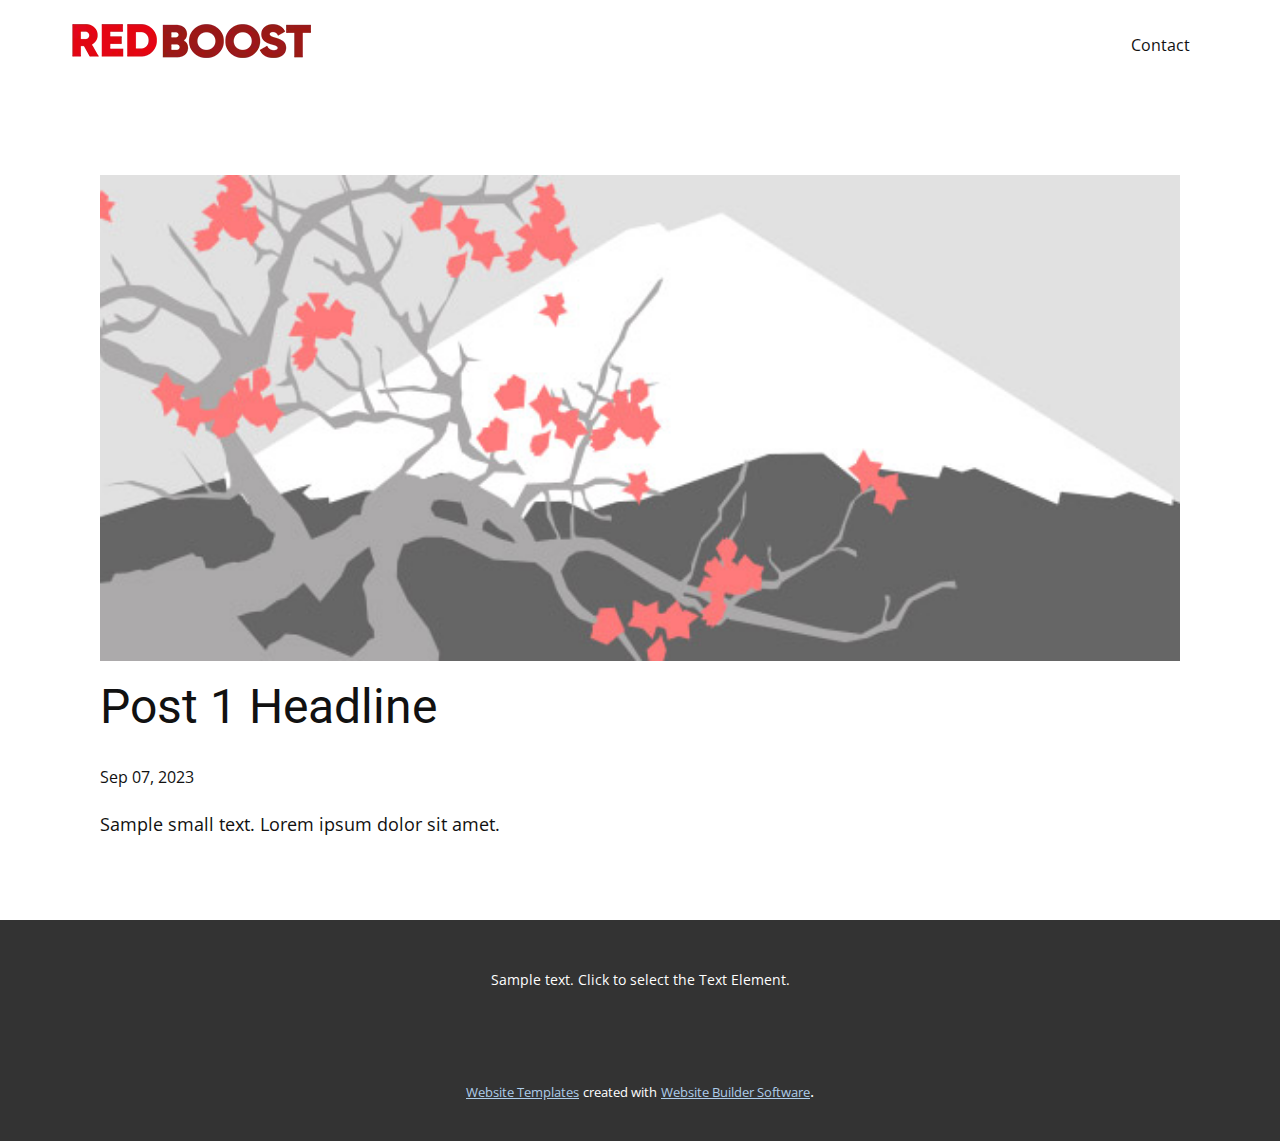
<file: blog/post.html>
<!DOCTYPE html>
<html style="font-size: 16px;" lang="en"><head>
    <meta name="viewport" content="width=device-width, initial-scale=1.0">
    <meta charset="utf-8">
    <meta name="keywords" content="Post 1 Headline">
    <meta name="description" content="">
    <title>Post 1 Headline</title>
    <link rel="stylesheet" href="../nicepage.css" media="screen">
<link rel="stylesheet" href="../Post-Template.css" media="screen">
    <script class="u-script" type="text/javascript" src="../jquery.js" defer=""></script>
    <script class="u-script" type="text/javascript" src="../nicepage.js" defer=""></script>
    <meta name="generator" content="Nicepage 5.17.1, nicepage.com">
    <link id="u-theme-google-font" rel="stylesheet" href="https://fonts.googleapis.com/css?family=Roboto:100,100i,300,300i,400,400i,500,500i,700,700i,900,900i|Open+Sans:300,300i,400,400i,500,500i,600,600i,700,700i,800,800i">
    
    
    
    <script type="application/ld+json">{
		"@context": "http://schema.org",
		"@type": "Organization",
		"name": "",
		"logo": "images/logo.webp"
}</script>
    <meta name="theme-color" content="#478ac9">
  <meta data-intl-tel-input-cdn-path="intlTelInput/"></head>
  <body class="u-body u-xl-mode" data-lang="en"><header class="u-clearfix u-header u-header" id="sec-edb0"><div class="u-clearfix u-sheet u-valign-middle u-sheet-1">
        <a href="https://nicepage.com" class="u-image u-logo u-image-1" data-image-width="242" data-image-height="37">
          <img src="../images/logo.webp" class="u-logo-image u-logo-image-1">
        </a>
        <nav class="u-menu u-menu-one-level u-offcanvas u-menu-1">
          <div class="menu-collapse" style="font-size: 1rem; letter-spacing: 0px;">
            <a class="u-button-style u-custom-left-right-menu-spacing u-custom-padding-bottom u-custom-top-bottom-menu-spacing u-nav-link u-text-active-palette-1-base u-text-hover-palette-2-base" href="#">
              <svg class="u-svg-link" viewBox="0 0 24 24"><use xmlns:xlink="http://www.w3.org/1999/xlink" xlink:href="#menu-hamburger"></use></svg>
              <svg class="u-svg-content" version="1.1" id="menu-hamburger" viewBox="0 0 16 16" x="0px" y="0px" xmlns:xlink="http://www.w3.org/1999/xlink" xmlns="http://www.w3.org/2000/svg"><g><rect y="1" width="16" height="2"></rect><rect y="7" width="16" height="2"></rect><rect y="13" width="16" height="2"></rect>
</g></svg>
            </a>
          </div>
          <div class="u-custom-menu u-nav-container">
            <ul class="u-nav u-unstyled u-nav-1"><li class="u-nav-item"><a class="u-button-style u-nav-link u-text-active-palette-1-base u-text-hover-palette-2-base" href="../Contact.html" style="padding: 10px 20px;">Contact</a>
</li></ul>
          </div>
          <div class="u-custom-menu u-nav-container-collapse">
            <div class="u-black u-container-style u-inner-container-layout u-opacity u-opacity-95 u-sidenav">
              <div class="u-inner-container-layout u-sidenav-overflow">
                <div class="u-menu-close"></div>
                <ul class="u-align-center u-nav u-popupmenu-items u-unstyled u-nav-2"><li class="u-nav-item"><a class="u-button-style u-nav-link" href="../Contact.html">Contact</a>
</li></ul>
              </div>
            </div>
            <div class="u-black u-menu-overlay u-opacity u-opacity-70"></div>
          </div>
        </nav>
      </div></header>
    <section class="u-align-center u-clearfix u-section-1" id="sec-8d21">
      <div class="u-clearfix u-sheet u-valign-middle-md u-valign-middle-sm u-valign-middle-xs u-sheet-1"><!--post_details--><!--post_details_options_json--><!--{"source":""}--><!--/post_details_options_json--><!--blog_post-->
        <div class="u-container-style u-expanded-width u-post-details u-post-details-1">
          <div class="u-container-layout u-valign-middle u-container-layout-1"><!--blog_post_image-->
            <img alt="" class="u-blog-control u-expanded-width u-image u-image-default u-image-1" src="../images/0fd3416c.jpeg"><!--/blog_post_image--><!--blog_post_header-->
            <h2 class="u-blog-control u-text u-text-1">Post 1 Headline</h2><!--/blog_post_header--><!--blog_post_metadata-->
            <div class="u-blog-control u-metadata u-metadata-1"><!--blog_post_metadata_date-->
              <span class="u-meta-date u-meta-icon">Sep 07, 2023</span><!--/blog_post_metadata_date--><!--blog_post_metadata_category-->
              <!--/blog_post_metadata_category--><!--blog_post_metadata_comments-->
              <!--/blog_post_metadata_comments-->
            </div><!--/blog_post_metadata--><!--blog_post_content-->
            <div class="u-align-justify u-blog-control u-post-content u-text u-text-2 fr-view">
  Sample small text. Lorem ipsum dolor sit amet.
  </div><!--/blog_post_content-->
          </div>
        </div><!--/blog_post--><!--/post_details-->
      </div>
    </section>
    
    
    
    <footer class="u-align-center u-clearfix u-footer u-grey-80 u-footer" id="sec-9bb9"><div class="u-clearfix u-sheet u-sheet-1">
        <p class="u-small-text u-text u-text-variant u-text-1">Sample text. Click to select the Text Element.</p>
      </div></footer>
    <section class="u-backlink u-clearfix u-grey-80">
      <a class="u-link" href="https://nicepage.com/website-templates" target="_blank">
        <span>Website Templates</span>
      </a>
      <p class="u-text">
        <span>created with</span>
      </p>
      <a class="u-link" href="" target="_blank">
        <span>Website Builder Software</span>
      </a>. 
    </section>
  
</body></html>
</file>
